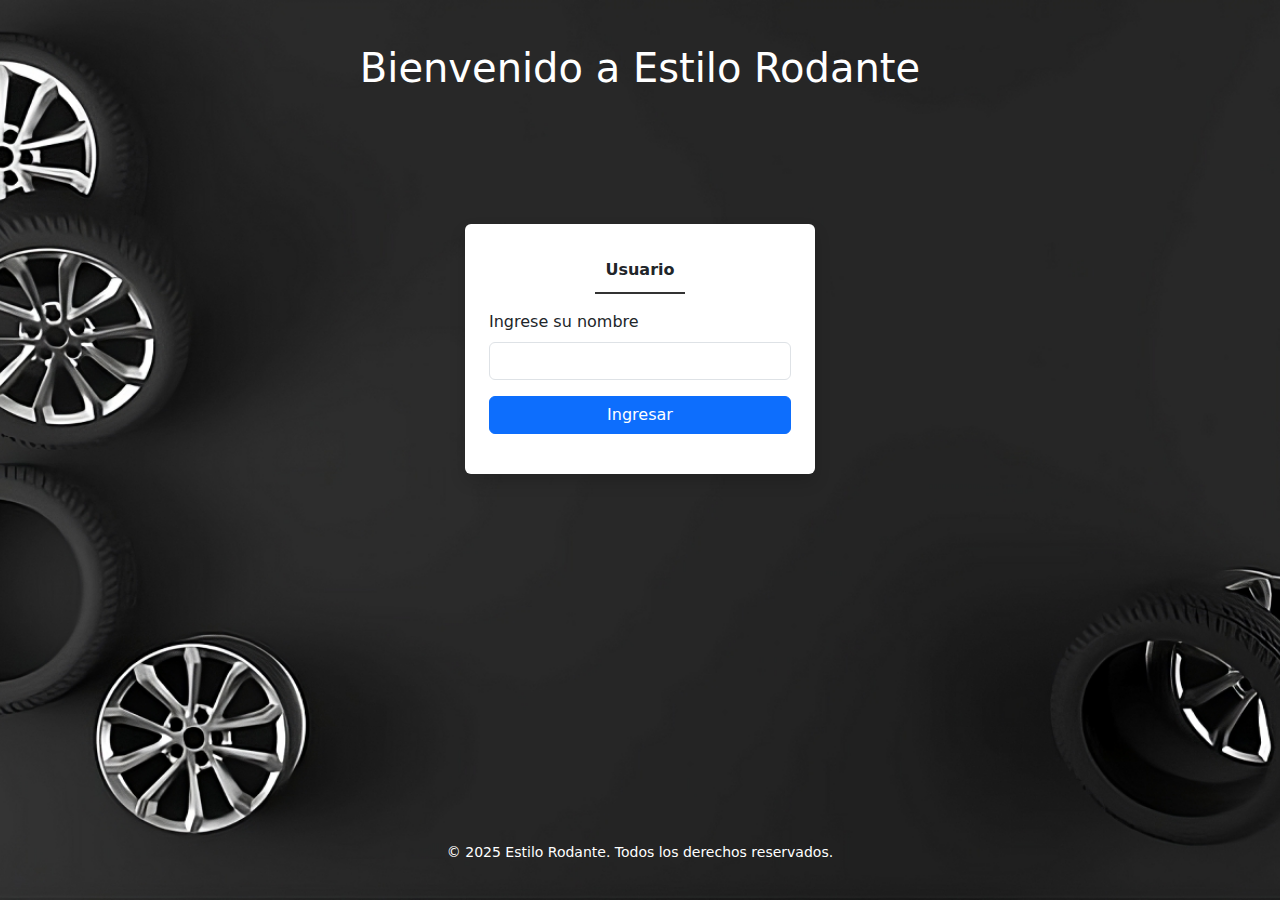
<file: index.html>
<!DOCTYPE html>
<html lang="es">
<head>
  <meta charset="UTF-8">
  <meta http-equiv="refresh" content="0; url=login.html">
  <title>Redirigiendo...</title>
</head>
<body>
  Si no fuiste redirigido, <a href="/Front//client/html/login.html">hacé click aquí</a>.
</body>
</html>
</file>
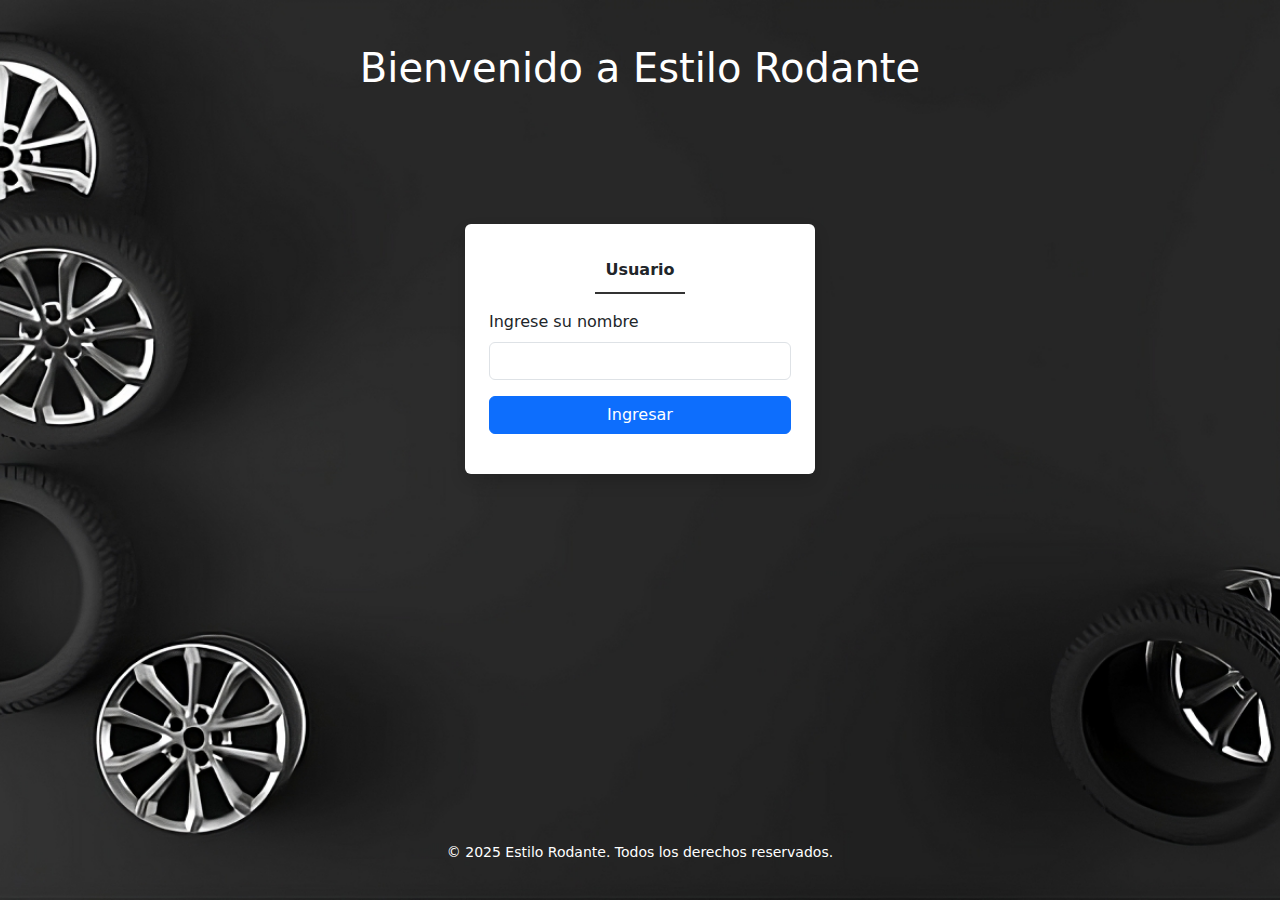
<file: Front/client/html/index.html>
<!DOCTYPE html>
<html lang="es">
<head>
  <meta charset="UTF-8" />
  <meta name="viewport" content="width=device-width, initial-scale=1.0" />
  <title>Estilo Rodante</title>
  <link rel="stylesheet" href="../css/loginStyle.css" />
  <link href="https://cdn.jsdelivr.net/npm/bootstrap@5.3.3/dist/css/bootstrap.min.css" rel="stylesheet" />
  <link rel="icon" href="/Front/images/assets/logoPage.png" type="image/png">
</head>
<body style="background-image: url('/Front/images/assets/login.jpeg'); background-size: cover; background-repeat: no-repeat; background-position: center; min-height: 100vh;" class="d-flex flex-column text-white">

  <!-- Header -->
  <header class="py-4 text-center">
    <h1 class="text-white text-shadow">Bienvenido a Estilo Rodante</h1>
  </header>

  <!-- Main Content -->
  <main class="flex-fill d-flex justify-content-center align-items-center">
    <div class="form-container bg-white text-dark p-4 rounded shadow" style="width: 100%; max-width: 350px;">
      <div class="tabs d-flex justify-content-around mb-3">
        <div class="tab active" onclick="showForm('user')">Usuario</div>
      </div>

        <!-- User Form -->
        <form class="form active" id="userForm">
          <div class="mb-3 text-start">
            <label for="nombre" class="form-label">Ingrese su nombre</label>
            <input type="text" id="nombre" name="nombre" class="form-control" required />
          </div>
          <button type="submit" class="btn btn-login btn-primary w-100">Ingresar</button>
          <div class="text-center mt-3">
        </form>
      </div>
    </main>
  <!-- Footer -->
  <footer class="text-center py-3 mt-auto">
    <small>&copy; 2025 Estilo Rodante. Todos los derechos reservados.</small>
  </footer>

  <script type="module" src="/Front/client/js/login.js"></script>
</body>
</html>
</file>
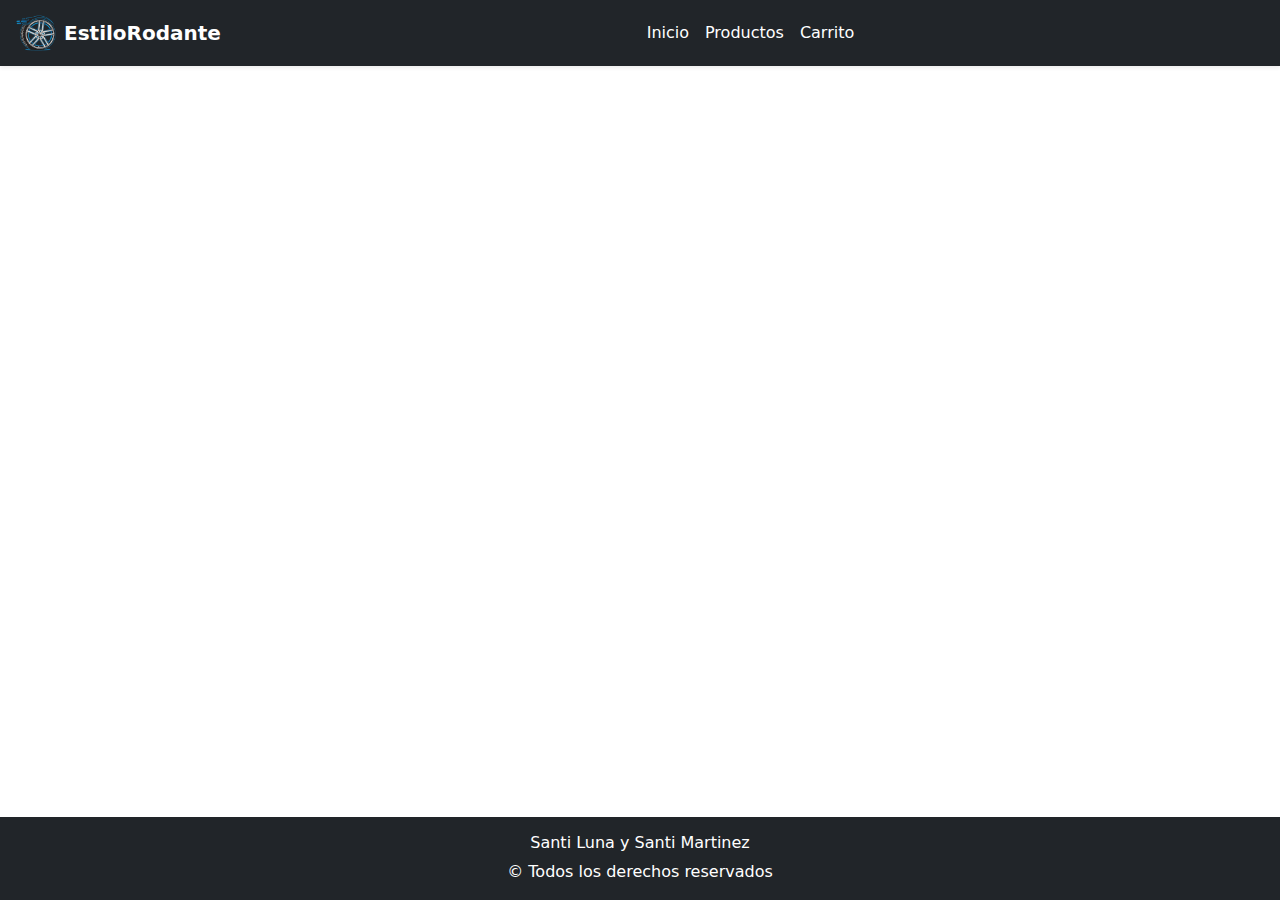
<file: cart.html>
<!DOCTYPE html>
<html lang="en">
<head>
  <meta charset="UTF-8" />
  <meta name="viewport" content="width=device-width, initial-scale=1.0"/>
  <title>EstiloRodante</title>

  <link rel="stylesheet" href="/css/styleCart.css">

  <link href="https://cdn.jsdelivr.net/npm/bootstrap@5.3.6/dist/css/bootstrap.min.css" rel="stylesheet"/>

  <link rel="stylesheet" href="https://fonts.googleapis.com/css2?family=Material+Symbols+Outlined" />
  <link rel="icon" href="/assets/logoPage.png" type="image/png">
</head>
<body class="d-flex flex-column min-vh-100">

  <!-- Header -->
<header class="bg-dark sticky-top shadow-sm">
  <nav class="navbar navbar-expand-md navbar-dark container-fluid px-3 py-2">
    
    <!-- Logo + título -->
    <a class="navbar-brand d-flex align-items-center gap-2" href="/home.html">
      <img src="/assets/logoPage.png" alt="LogoPagina" style="height: 40px;">
      <span class="fw-bold">EstiloRodante</span>
    </a>

    <!-- Botón hamburguesa -->
    <button class="navbar-toggler" type="button" data-bs-toggle="collapse" data-bs-target="#navbarContenido">
      <span class="navbar-toggler-icon"></span>
    </button>

    <!-- Contenido colapsable -->
    <div class="collapse navbar-collapse justify-content-between" id="navbarContenido">

      <!-- Enlaces de navegación -->
      <ul class="navbar-nav mx-auto mb-2 mb-md-0">
        <li class="nav-item">
          <a class="nav-link text-white" href="/home.html">Inicio</a>
        </li>
        <li class="nav-item">
          <a class="nav-link text-white" href="/products.html">Productos</a>
        </li>
        <li class="nav-item">
          <a class="nav-link text-white" href="/cart.html">Carrito</a>
        </li>
      </ul>

      <!-- Botón modo noche -->
    </div>
  </nav>
</header>


  <!-- Main -->
  <main class="container-fluid flex-grow-1 py-4">
        <div class="row g-4">

          <!-- Productos -->
          <section class="col-lg-8">
            <div class="box row row-cols-1 row-cols-md-2 g-4">
              
            </div>
          </section>

          <!-- Ticket -->
          <aside class="ticket col-lg-4">
            
          </aside>

        </div>
        <div id="modalConfirmacion" class="modal" style="display:none; position: fixed; inset:0; background: rgba(0,0,0,0.5); justify-content:center; align-items:center;">
      <div style="background:#fff; padding:20px; border-radius:8px; max-width:300px; text-align:center;">
        <p>¿Confirmás la compra?</p>
        <button id="btnConfirmarCompra" class="btn btn-success me-2">Sí</button>
        <button id="btnCancelarCompra" class="btn btn-danger">No</button>
      </div>
    </div>
  </main>

  <!-- Footer -->
  <footer class="bg-dark text-white text-center py-3">
    <h6>Santi Luna y Santi Martinez</h6>
    <p class="mb-0">© Todos los derechos reservados</p>
  </footer>

  <!-- Bootstrap JS -->
  <script src="https://cdn.jsdelivr.net/npm/bootstrap@5.3.6/dist/js/bootstrap.bundle.min.js"></script>
  <script type="module" src="/js/cart.js"></script>
</body>
</html>
</file>
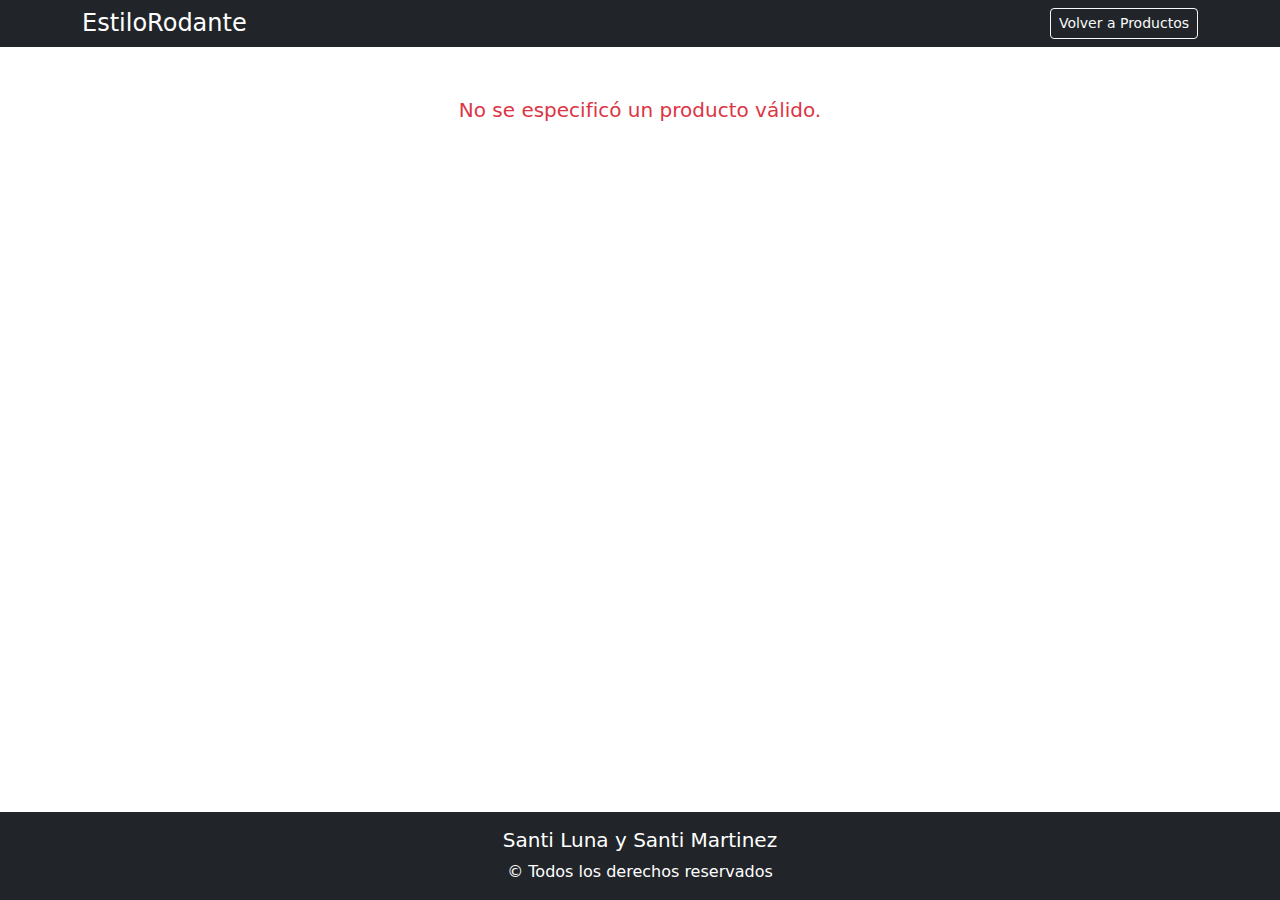
<file: detalleProducto.html>
<!DOCTYPE html>
<html lang="es">
<head>
  <meta charset="UTF-8" />
  <meta name="viewport" content="width=device-width, initial-scale=1.0"/>
  <title>Detalle de producto</title>
  <link href="https://cdn.jsdelivr.net/npm/bootstrap@5.3.6/dist/css/bootstrap.min.css" rel="stylesheet">
  <link rel="stylesheet" href="https://fonts.googleapis.com/css2?family=Material+Symbols+Outlined" />
  <link rel="icon" href="/assets/logoPage.png" type="image/png">
</head>
<body class="min-vh-100 d-flex flex-column justify-content-between">

<header class="bg-dark text-white py-2">
  <div class="container d-flex justify-content-between align-items-center">
    <h1 class="m-0 fs-4">EstiloRodante</h1>
    <a href="/products.html" class="btn btn-outline-light btn-sm">Volver a Productos</a>
  </div>
</header>

<main class="container my-5">
  <div id="detalle-container" class="row">
  </div>
</main>

<footer class="bg-dark text-white text-center p-3 mt-auto">
  <h5>Santi Luna y Santi Martinez</h5>
  <p class="mb-0">© Todos los derechos reservados</p>
</footer>

<div id="alerta-carrito" class="toast position-fixed bottom-0 end-0 m-3 bg-success text-white" style="z-index: 9999; display: none;">
        
<div class="toast-header bg-success text-white">
    <strong class="me-auto">Carrito</strong>
    <button type="button" class="btn-close btn-close-white"></button>
</div>
<div class="toast-body" id="alerta-contenido">
    Producto añadido al carrito.
</div>

<script type="module" src="/js/detalleProducto.js"></script>
</body>
</html>
</file>
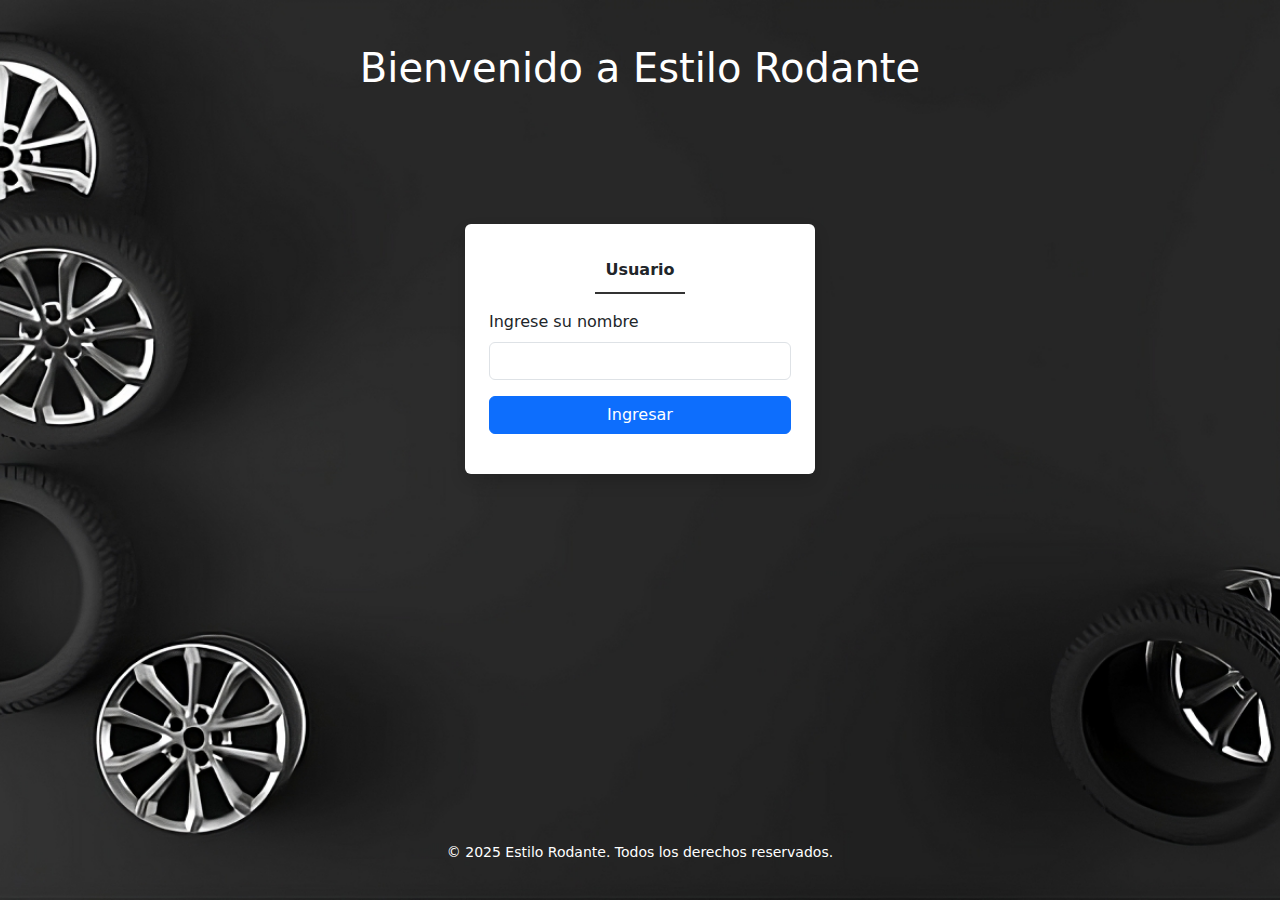
<file: home.html>
<!DOCTYPE html>
<html lang="es">
<head>
    <meta charset="UTF-8">
    <meta name="viewport" content="width=device-width, initial-scale=1">
    <title>EstiloRodante</title>
    <link href="https://cdn.jsdelivr.net/npm/bootstrap@5.3.0/dist/css/bootstrap.min.css" rel="stylesheet">
    <link rel="stylesheet" href="/css/styleHome.css">
    <link rel="icon" href="/assets/logoPage.png" type="image/png">
</head>
<body>

    <header class="bg-dark sticky-top shadow-sm">
    <nav class="navbar navbar-expand-md navbar-dark container-fluid px-3 py-2">
        
        <a class="navbar-brand d-flex align-items-center gap-2" href="/home.html">
        <img src="/assets/logoPage.png" alt="LogoPagina" style="height: 40px;">
        <span class="fw-bold">EstiloRodante</span>
        </a>

        <button class="navbar-toggler" type="button" data-bs-toggle="collapse" data-bs-target="#navbarContenido">
        <span class="navbar-toggler-icon"></span>
        </button>

        <div class="collapse navbar-collapse justify-content-between" id="navbarContenido">

        <ul class="navbar-nav mx-auto mb-2 mb-md-0">
            <li class="nav-item">
            <a class="nav-link text-white" href="/home.html">Inicio</a>
            </li>
            <li class="nav-item">
            <a class="nav-link text-white" href="/products.html">Productos</a>
            </li>
            <li class="nav-item">
            <a class="nav-link text-white" href="/cart.html">Carrito</a>
            </li>
        </ul>
        </div>
    </nav>
    </header>


    <main class="container text-center text-white mt-5">
        <div class="head-text">
            <div class="welcome"></div>
            <h3 class="lead">Explora lo mejor en estilo y ruedas.</h3>
        </div>

        <div class="d-flex justify-content-center gap-3 mt-4">

            <button class="btn btn-dark" id="btn1">
            <img src="https://png.pngtree.com/png-clipart/20250130/original/pngtree-car-wheel-rim-isolated-png-image_12999376.png" alt="LLantas" class="img-fluid" width="100">
            LLantas
            </button>

            <button class="btn btn-dark" id="btn2">
                <img src="https://static.vecteezy.com/system/resources/previews/042/822/472/non_2x/car-tire-tyre-or-wheel-png.png" alt="Neumaticos" class="img-fluid" width="100">
                Neumaticos
            </button>

        </div>
    </main>

    <footer class="bg-dark text-white text-center p-3 mt-auto">

        <h5>Santi Luna y Santi Martinez</h5>
        <p class="mb-0">© Todos los derechos reservados</p>

    </footer>

    <script src="https://cdn.jsdelivr.net/npm/bootstrap@5.3.0/dist/js/bootstrap.bundle.min.js"></script>
    <script type="module" src="/js/home.js"></script>

</body>
</html>
</file>
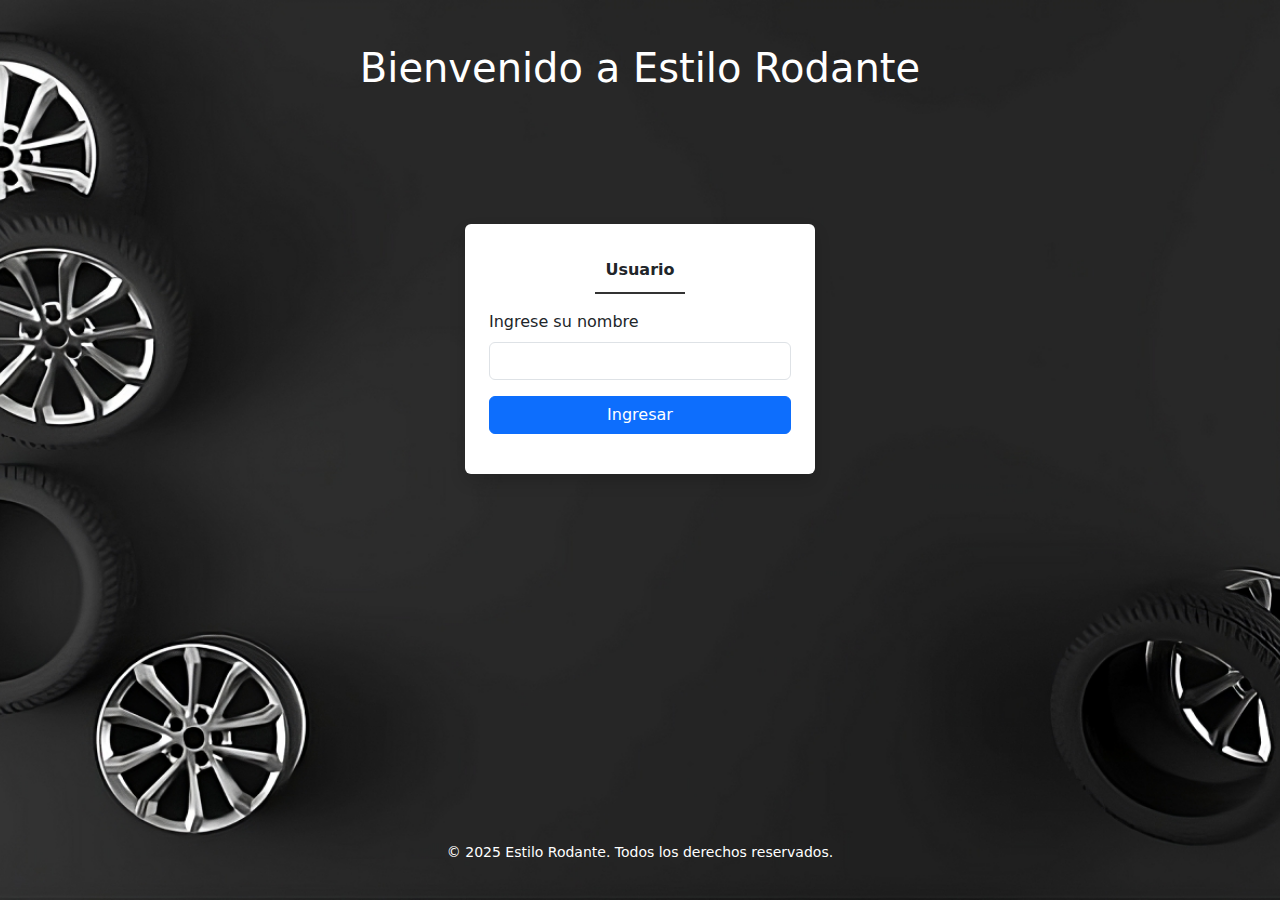
<file: login.html>
<!DOCTYPE html>
<html lang="es">
<head>
  <meta charset="UTF-8" />
  <meta name="viewport" content="width=device-width, initial-scale=1.0" />
  <title>Estilo Rodante</title>
  <link rel="stylesheet" href="/css/loginStyle.css" />
  <link href="https://cdn.jsdelivr.net/npm/bootstrap@5.3.3/dist/css/bootstrap.min.css" rel="stylesheet" />
  <link rel="icon" href="/assets/logoPage.png" type="image/png">
</head>
<body style="background-image: url('/assets/login.jpeg'); background-size: cover; background-repeat: no-repeat; background-position: center; min-height: 100vh;" class="d-flex flex-column text-white">

  <!-- Header -->
  <header class="py-4 text-center">
    <h1 class="text-white text-shadow">Bienvenido a Estilo Rodante</h1>
  </header>

  <!-- Main Content -->
  <main class="flex-fill d-flex justify-content-center align-items-center">
    <div class="form-container bg-white text-dark p-4 rounded shadow" style="width: 100%; max-width: 350px;">
      <div class="tabs d-flex justify-content-around mb-3">
        <div class="tab active" onclick="showForm('user')">Usuario</div>
      </div>

        <!-- User Form -->
        <form class="form active" id="userForm">
          <div class="mb-3 text-start">
            <label for="nombre" class="form-label">Ingrese su nombre</label>
            <input type="text" id="nombre" name="nombre" class="form-control" required />
          </div>
          <button type="submit" class="btn btn-login btn-primary w-100">Ingresar</button>
          <div class="text-center mt-3">
        </form>
      </div>
    </main>
  <!-- Footer -->
  <footer class="text-center py-3 mt-auto">
    <small>&copy; 2025 Estilo Rodante. Todos los derechos reservados.</small>
  </footer>

  <script type="module" src="/js/login.js"></script>
</body>
</html>
</file>
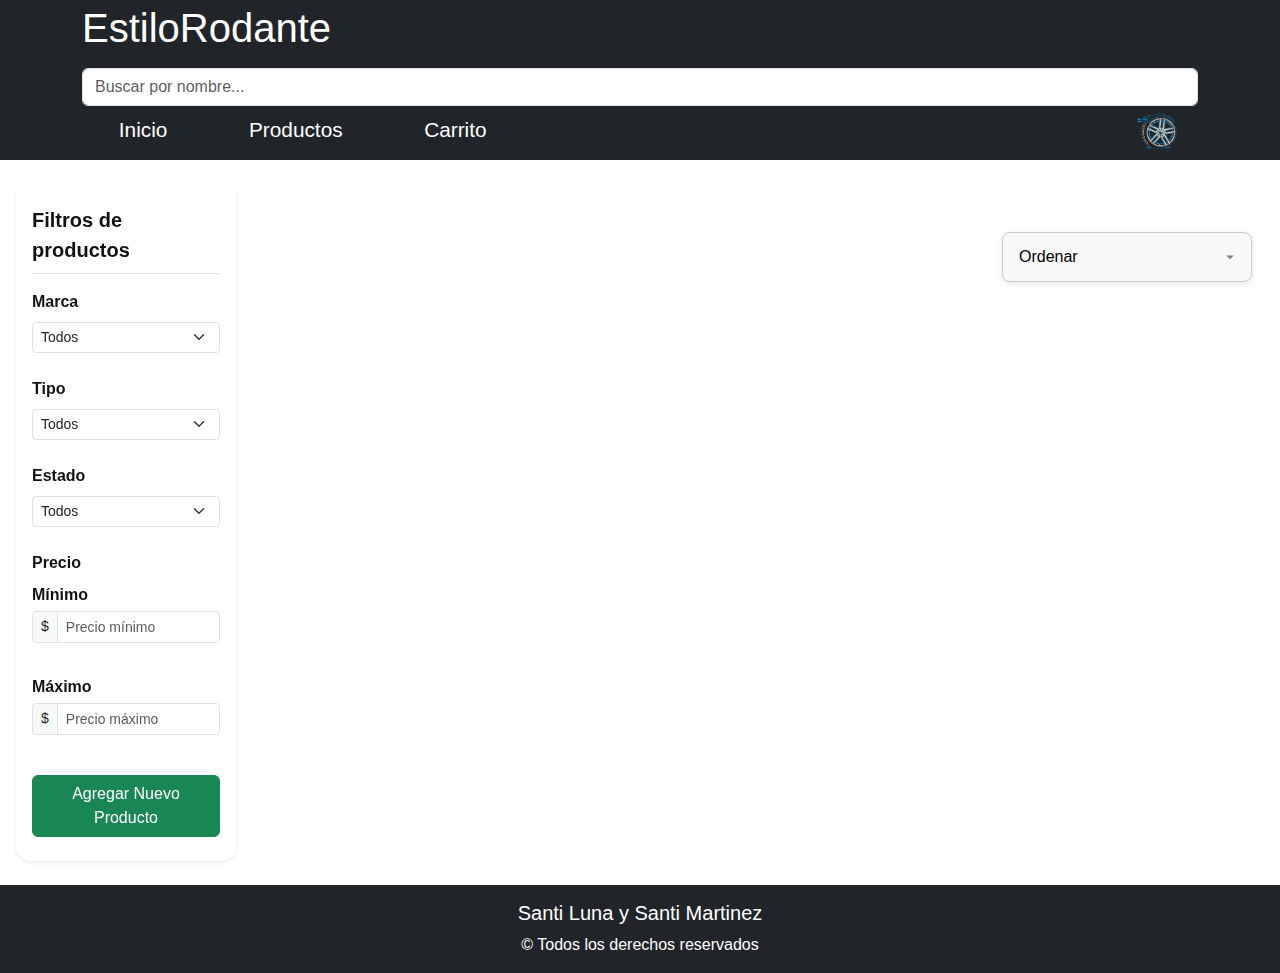
<file: products.html>
<!DOCTYPE html>
<html lang="en">
<head>
<meta charset="UTF-8">
<meta name="viewport" content="width=device-width, initial-scale=1.0">
<title>EstiloRodante</title>
<link href="https://cdn.jsdelivr.net/npm/bootstrap@5.3.6/dist/css/bootstrap.min.css" rel="stylesheet">
<link rel="stylesheet" href="https://fonts.googleapis.com/css2?family=Material+Symbols+Outlined" />
<link rel="stylesheet" href="css/styleProducts.css">
<link rel="icon" href="/assets/logoPage.png" type="image/png">
</head>

<body class="min-vh-100 d-flex flex-column justify-content-between">

<header class="bg-dark text-white py-1">
  <nav class="container d-flex flex-wrap justify-content-between align-items-center gap-3">
    <h1 class="text-white m-0 flex-grow-1">EstiloRodante</h1>

    <button class="btn btn-outline-light d-md-none w-100 mb-2" type="button" data-bs-toggle="collapse" data-bs-target="#mobileNav" aria-expanded="false" aria-controls="mobileNav">
      ☰ Menu / Buscar
    </button>

    <div class="collapse d-md-flex flex-wrap justify-content-between w-100 w-md-auto" id="mobileNav">
      <input type="text" class="form-control w-100 w-md-25 mb-2 mb-md-0" placeholder="Buscar por nombre..." />
      <div class="nav d-flex flex-wrap justify-content-center gap-2 mb-2 mb-md-0">
        <a class="nav-link text-white" href="/home.html">Inicio</a>
        <a class="nav-link text-white" href="/products.html">Productos</a>
        <a class="nav-link text-white" href="/cart.html">Carrito</a>
      </div>
      <div class="d-flex align-items-center gap-2">
        <img id="logoPage" src="/assets/logoPage.png" alt="LogoPagina" class="img-fluid" style="max-width: 50px; padding: 5px; border-radius: 30%;">
      </div>
    </div>
  </nav>
</header>

<div id="contenedor-principal" class="d-flex">
    <!-- ASIDE FIJO -->
    <aside class="aside-fixed bg-white shadow-sm d-md-block collapse" id="filterCubiertas">
        <div class="fs-5 fw-bold mb-3 border-bottom pb-2">Filtros de productos</div>
        <form class="filterForm d-flex flex-column gap-4">
            <div>
                <label class="form-label fw-semibold">Marca</label>
                <select class="form-select form-select-sm" id="brands">
                    <option value="Todos">Todos</option>
                    <option value="Pirelli">Pirelli</option>
                    <option value="Goodyear">Goodyear</option>
                    <option value="Bridgestone">Bridgestone</option>
                    <option value="Firestone">Firestone</option>
                    <option value="Michelin">Michelin</option>
                </select>
            </div>
            <div>
                <label class="form-label fw-semibold">Tipo</label>
                <select class="form-select form-select-sm" id="types">
                    <option value="Todos">Todos</option>
                    <option value="Llanta">Llanta</option>
                    <option value="Cubierta">Neumático</option>
                </select>
            </div>
            <div>
                <label class="form-label fw-semibold">Estado</label>
                <select class="form-select form-select-sm" id="estadoFiltro">
                    <option value="Todos">Todos</option>
                    <option value="Activo">Activos</option>
                    <option value="Desactivado">Desactivados</option>
                </select>
            </div>
            <div>
                <label class="form-label fw-semibold">Precio</label>
                <div class="d-flex flex-column gap-3">
                    <div class="mb-3">
                        <label class="form-label fw-semibold mb-1">Mínimo</label>
                        <div class="input-group input-group-sm">
                            <span class="input-group-text py-0 px-2 bg-light" style="height: 32px;">$</span>
                            <input type="number" class="form-control minPrice" placeholder="Precio mínimo" style="height: 32px;">
                        </div>
                    </div>
                    <div class="mb-3">
                        <label class="form-label fw-semibold mb-1">Máximo</label>
                        <div class="input-group input-group-sm">
                            <span class="input-group-text py-0 px-2 bg-light" style="height: 32px;">$</span>
                            <input type="number" class="form-control maxPrice" placeholder="Precio máximo" style="height: 32px;">
                        </div>
                    </div>
                </div>
            </div>
            <a class="btn btn-success" href="/agregar">Agregar Nuevo Producto</a>
        </form>
    </aside>

    <!-- CONTENIDO PRINCIPAL -->
    <main class="flex-grow-1">
        <section class="py-5 px-3 rounded-4 w-100">
            <div class="container">
                <div class="mb-4 text-end">
                    <select id="ordenar" class="custom-select">
                        <option value="">Ordenar</option>
                        <option value="precio-asc">Precio: menor a mayor</option>
                        <option value="precio-desc">Precio: mayor a menor</option>
                        <option value="nombre-asc">Nombre: A-Z</option>
                        <option value="nombre-desc">Nombre: Z-A</option>
                    </select>
                </div>

                <div class="box row row-cols-1 row-cols-md-2 g-4">
                    <!-- Acá van los productos -->
                </div>
                <div class="container my-4">
                    <div id="product-container" class="row row-cols-1 row-cols-md-3 g-4">
                        <!-- Aquí se insertan las cards -->
                    </div>

                    <nav class="mt-4 d-flex justify-content-center">
                        <ul class="pagination" id="pagination">
                            <!-- Botones de página -->
                        </ul>
                    </nav>
                </div>
            </div>
        </section>
    </main>
</div>

<footer class="bg-dark text-white text-center p-3 mt-4">
    <h5>Santi Luna y Santi Martinez</h5>
    <p class="mb-0">© Todos los derechos reservados</p>
</footer>

<div id="alerta-carrito" class="toast position-fixed bottom-0 end-0 m-3 bg-success text-white" style="z-index: 9999; display: none;">
    <div class="toast-header bg-success text-white">
        <strong class="me-auto">Carrito</strong>
        <button type="button" class="btn-close btn-close-white"></button>
    </div>
    <div class="toast-body" id="alerta-contenido">
        Producto añadido al carrito.
    </div>
</div>

<script src="https://cdn.jsdelivr.net/npm/bootstrap@5.3.6/dist/js/bootstrap.bundle.min.js"></script>
<script type="module" src="/js/products.js"></script>
</body>
</html>
</file>
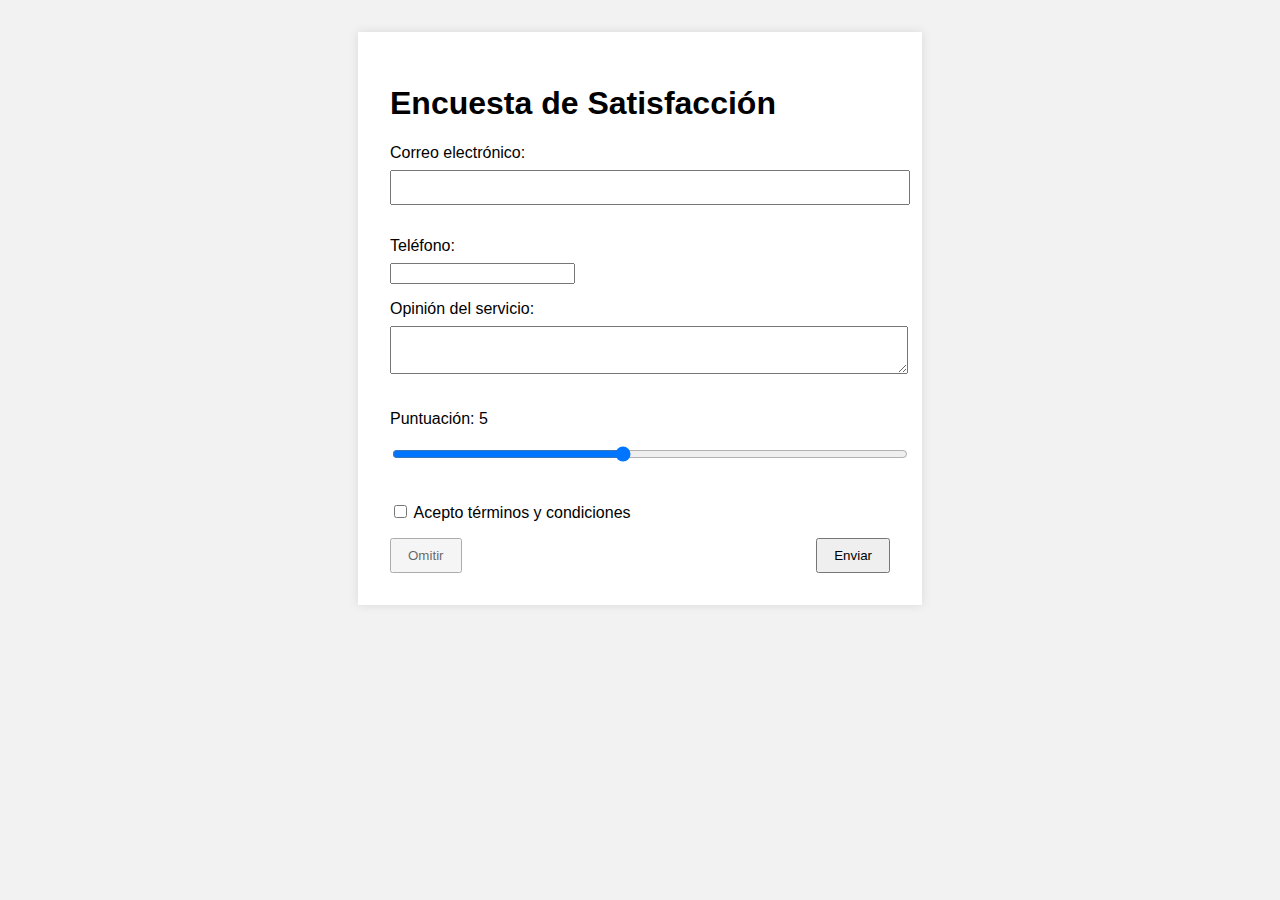
<file: survey.html>
<!DOCTYPE html>
<html lang="es">
<head>
  <meta charset="UTF-8">
  <meta name="viewport" content="width=device-width, initial-scale=1.0">
  <title>Encuesta</title>
  <link rel="stylesheet" href="/css/surveyStyle.css">
</head>
<body>
  <div class="container">
    <h1>Encuesta de Satisfacción</h1>
    <form id="encuesta-form">

      <label for="email">Correo electrónico:</label>
      <input type="email" id="email" name="email" required>

      <label for="telefono">Teléfono:</label>
      <input type="tel" id="telefono" name="telefono">

      <label for="opinion">Opinión del servicio:</label>
      <textarea id="opinion" name="opinion" required></textarea>

      <label for="slider">Puntuación: <span id="valor-slider">5</span></label>
      <input type="range" id="slider" name="puntuacion" min="1" max="10" value="5">

      <label><input type="checkbox" id="terminos" required> Acepto términos y condiciones</label>

      <div class="botones">
        <button type="button" id="omitir-btn">Omitir</button>
        <button type="submit">Enviar</button>
      </div>
    </form>

    <div id="modal" class="modal hidden">
      <p>¡Gracias por completar la encuesta!</p>
    </div>
  </div>
  <script type="module" src="/js/survey.js"></script>
</body>
</html>
</file>
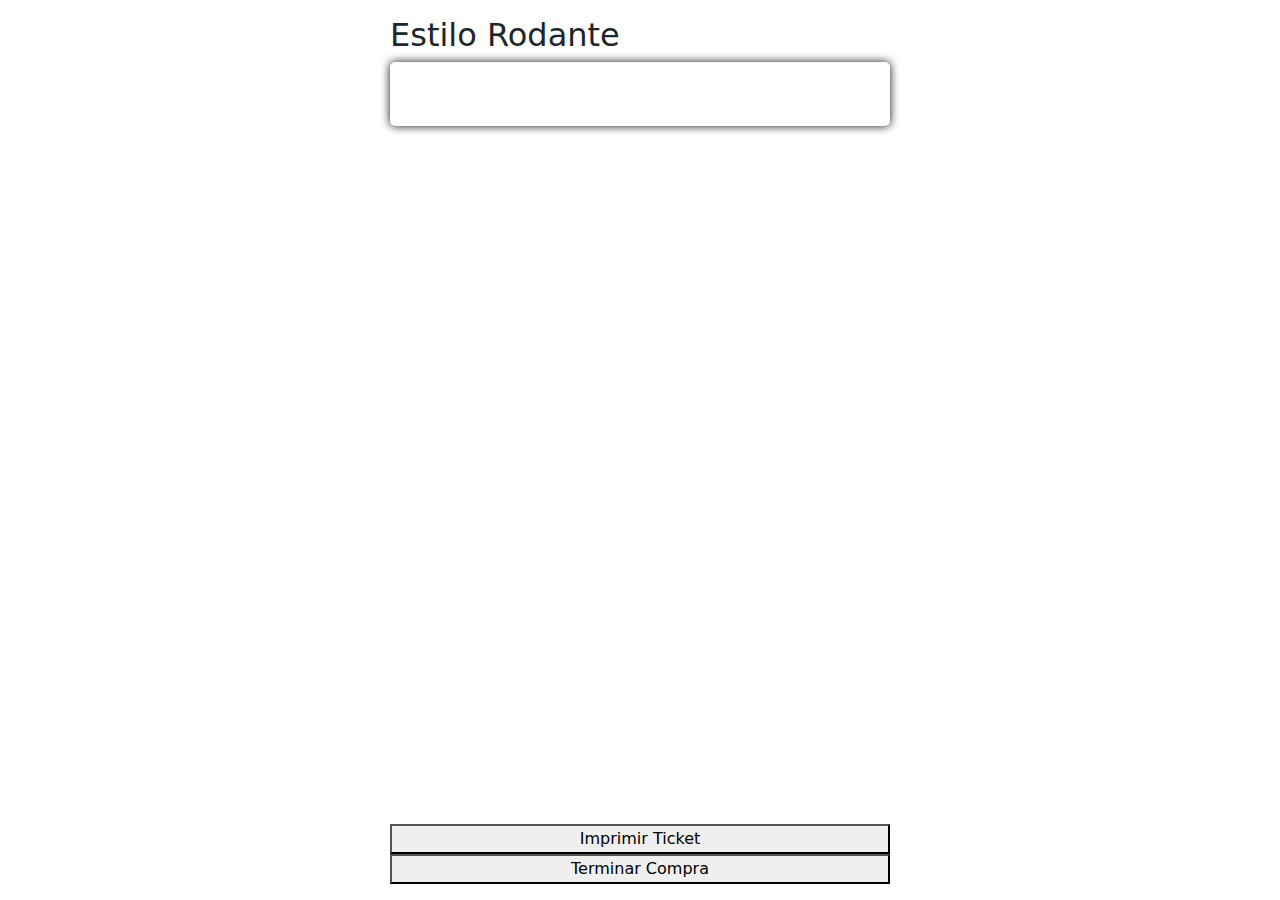
<file: ticket.html>
<!DOCTYPE html>
<html lang="en">
<head>
  <meta charset="UTF-8" />
  <meta name="viewport" content="width=device-width, initial-scale=1.0"/>
  <title>EstiloRodante</title>

  <link rel="stylesheet" href="/css/ticket.css">

  <link href="https://cdn.jsdelivr.net/npm/bootstrap@5.3.6/dist/css/bootstrap.min.css" rel="stylesheet"/>

  <link rel="stylesheet" href="https://fonts.googleapis.com/css2?family=Material+Symbols+Outlined" />
  
  <link rel="icon" href="/assets/logoPage.png" type="image/png">
</head>
<body class="d-flex flex-column min-vh-100">

  <!-- Main -->
  <main class="container-fluid flex-grow-1">
    <h2>Estilo Rodante</h2>
    <div class="ticket">

    </div>
    <button onclick="window.print()">Imprimir Ticket</button>
    <button class="terminarCompra">Terminar Compra</button>
  </main>

  <!-- Bootstrap JS -->
  <script src="https://cdn.jsdelivr.net/npm/bootstrap@5.3.6/dist/js/bootstrap.bundle.min.js"></script>
  <script type="module" src="/js/ticket.js"></script>
</body>
</html>
</file>
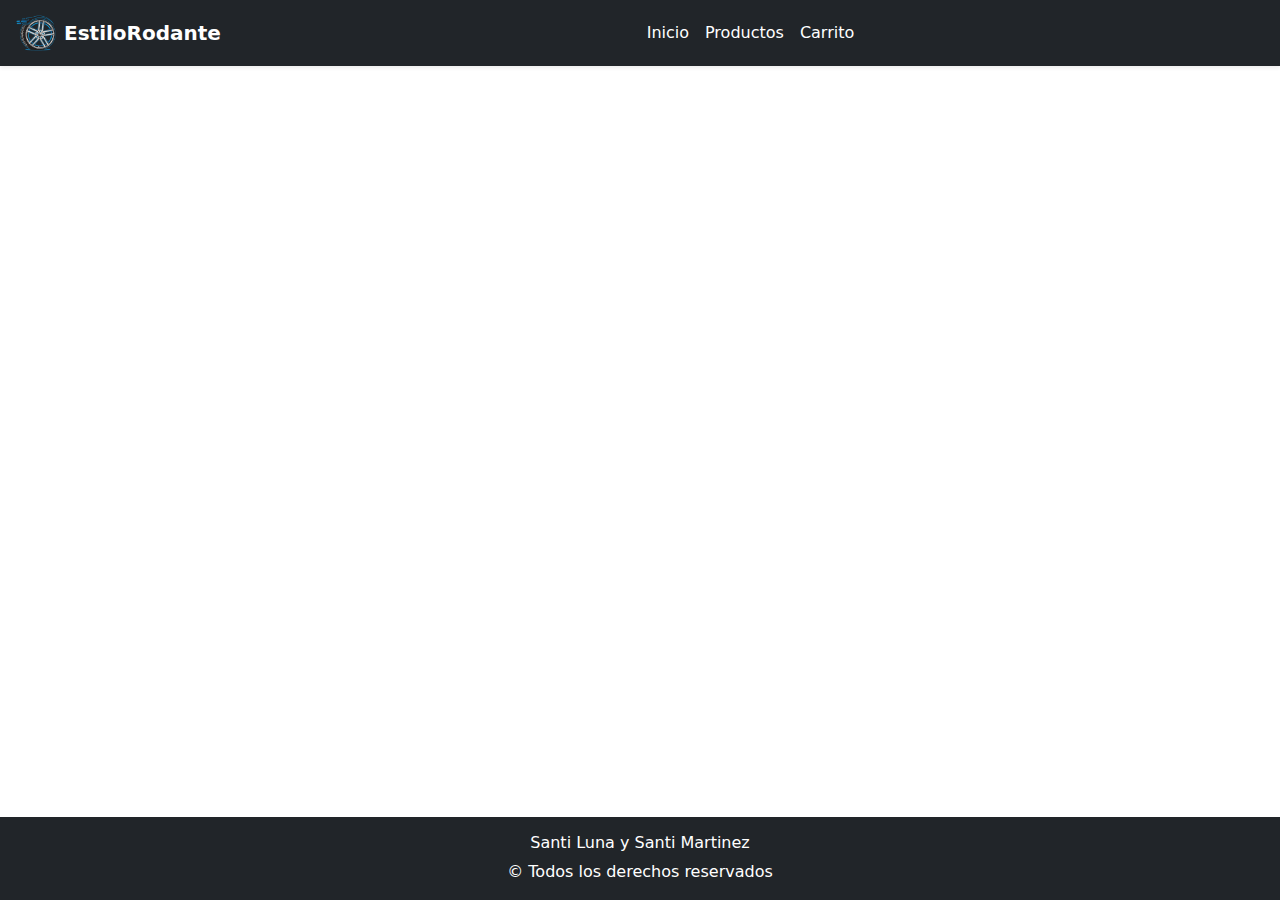
<file: Front/client/html/cart.html>
<!DOCTYPE html>
<html lang="en">
<head>
  <meta charset="UTF-8" />
  <meta name="viewport" content="width=device-width, initial-scale=1.0"/>
  <title>EstiloRodante</title>

  <link rel="stylesheet" href="../css/styleCart.css">

  <link href="https://cdn.jsdelivr.net/npm/bootstrap@5.3.6/dist/css/bootstrap.min.css" rel="stylesheet"/>

  <link rel="stylesheet" href="https://fonts.googleapis.com/css2?family=Material+Symbols+Outlined" />
  <link rel="icon" href="/Front/images/assets/logoPage.png" type="image/png">
</head>
<body class="d-flex flex-column min-vh-100">

  <!-- Header -->
<header class="bg-dark sticky-top shadow-sm">
  <nav class="navbar navbar-expand-md navbar-dark container-fluid px-3 py-2">
    
    <!-- Logo + título -->
    <a class="navbar-brand d-flex align-items-center gap-2" href="/Front/client/html/home.html">
      <img src="/Front/images/assets/logoPage.png" alt="LogoPagina" style="height: 40px;">
      <span class="fw-bold">EstiloRodante</span>
    </a>

    <!-- Botón hamburguesa -->
    <button class="navbar-toggler" type="button" data-bs-toggle="collapse" data-bs-target="#navbarContenido">
      <span class="navbar-toggler-icon"></span>
    </button>

    <!-- Contenido colapsable -->
    <div class="collapse navbar-collapse justify-content-between" id="navbarContenido">

      <!-- Enlaces de navegación -->
      <ul class="navbar-nav mx-auto mb-2 mb-md-0">
        <li class="nav-item">
          <a class="nav-link text-white" href="/Front/client/html/home.html">Inicio</a>
        </li>
        <li class="nav-item">
          <a class="nav-link text-white" href="/Front/client/html/products.html">Productos</a>
        </li>
        <li class="nav-item">
          <a class="nav-link text-white" href="/Front/client/html/cart.html">Carrito</a>
        </li>
      </ul>

      <!-- Botón modo noche -->
    </div>
  </nav>
</header>


  <!-- Main -->
  <main class="container-fluid flex-grow-1 py-4">
        <div class="row g-4">

          <!-- Productos -->
          <section class="col-lg-8">
            <div class="box row row-cols-1 row-cols-md-2 g-4">
              
            </div>
          </section>

          <!-- Ticket -->
          <aside class="ticket col-lg-4">
            
          </aside>

        </div>
        <div id="modalConfirmacion" class="modal" style="display:none; position: fixed; inset:0; background: rgba(0,0,0,0.5); justify-content:center; align-items:center;">
      <div style="background:#fff; padding:20px; border-radius:8px; max-width:300px; text-align:center;">
        <p>¿Confirmás la compra?</p>
        <button id="btnConfirmarCompra" class="btn btn-success me-2">Sí</button>
        <button id="btnCancelarCompra" class="btn btn-danger">No</button>
      </div>
    </div>
  </main>

  <!-- Footer -->
  <footer class="bg-dark text-white text-center py-3">
    <h6>Santi Luna y Santi Martinez</h6>
    <p class="mb-0">© Todos los derechos reservados</p>
  </footer>

  <!-- Bootstrap JS -->
  <script src="https://cdn.jsdelivr.net/npm/bootstrap@5.3.6/dist/js/bootstrap.bundle.min.js"></script>
  <script type="module" src="../js/cart.js"></script>
</body>
</html>
</file>
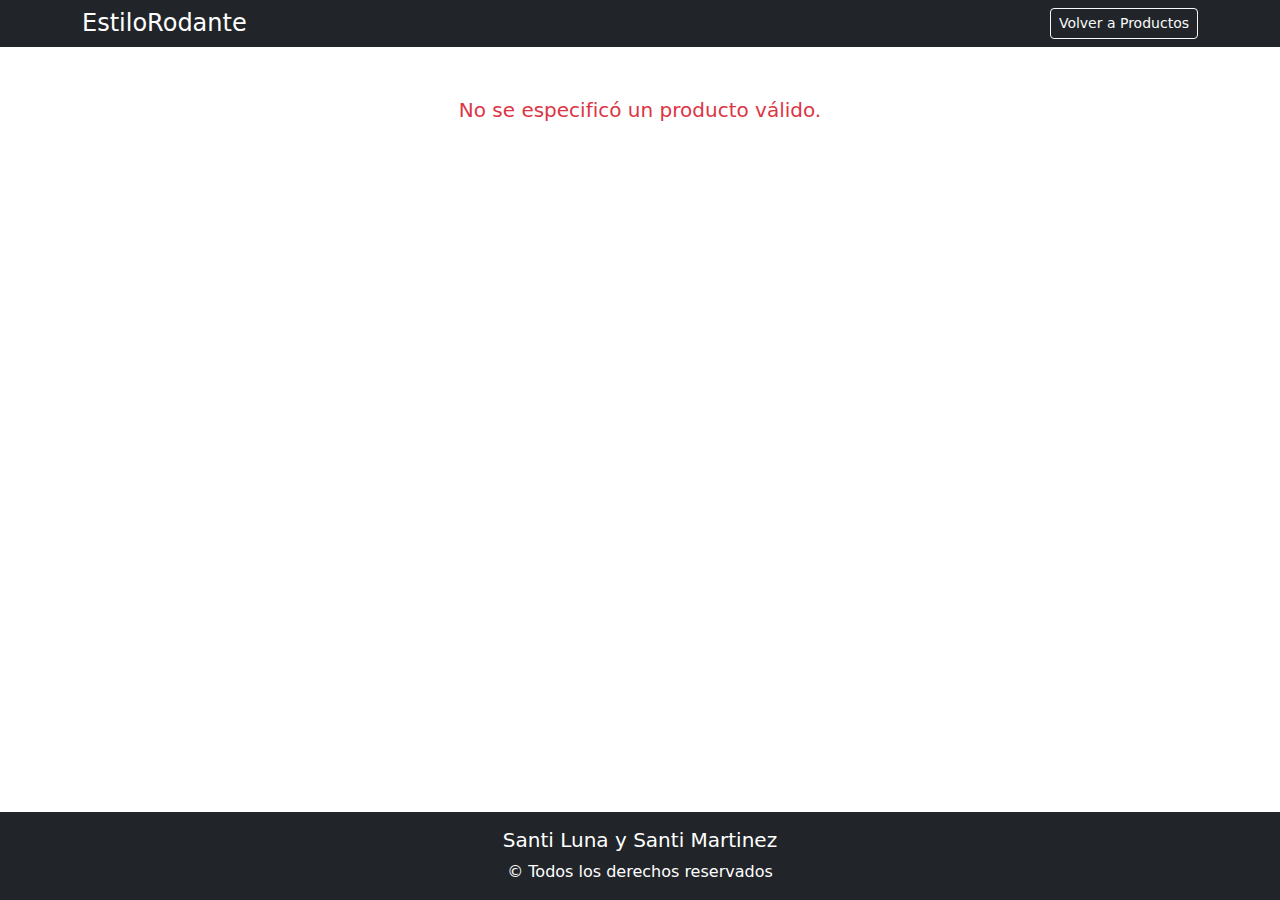
<file: Front/client/html/detalleProducto.html>
<!DOCTYPE html>
<html lang="es">
<head>
  <meta charset="UTF-8" />
  <meta name="viewport" content="width=device-width, initial-scale=1.0"/>
  <title>Detalle de producto</title>
  <link href="https://cdn.jsdelivr.net/npm/bootstrap@5.3.6/dist/css/bootstrap.min.css" rel="stylesheet">
  <link rel="stylesheet" href="https://fonts.googleapis.com/css2?family=Material+Symbols+Outlined" />
  <link rel="icon" href="/Front/images/assets/logoPage.png" type="image/png">
</head>
<body class="min-vh-100 d-flex flex-column justify-content-between">

<header class="bg-dark text-white py-2">
  <div class="container d-flex justify-content-between align-items-center">
    <h1 class="m-0 fs-4">EstiloRodante</h1>
    <a href="/Front/client/html/products.html" class="btn btn-outline-light btn-sm">Volver a Productos</a>
  </div>
</header>

<main class="container my-5">
  <div id="detalle-container" class="row">
  </div>
</main>

<footer class="bg-dark text-white text-center p-3 mt-auto">
  <h5>Santi Luna y Santi Martinez</h5>
  <p class="mb-0">© Todos los derechos reservados</p>
</footer>

<div id="alerta-carrito" class="toast position-fixed bottom-0 end-0 m-3 bg-success text-white" style="z-index: 9999; display: none;">
        
<div class="toast-header bg-success text-white">
    <strong class="me-auto">Carrito</strong>
    <button type="button" class="btn-close btn-close-white"></button>
</div>
<div class="toast-body" id="alerta-contenido">
    Producto añadido al carrito.
</div>

<script type="module" src="../js/detalleProducto.js"></script>
</body>
</html>
</file>
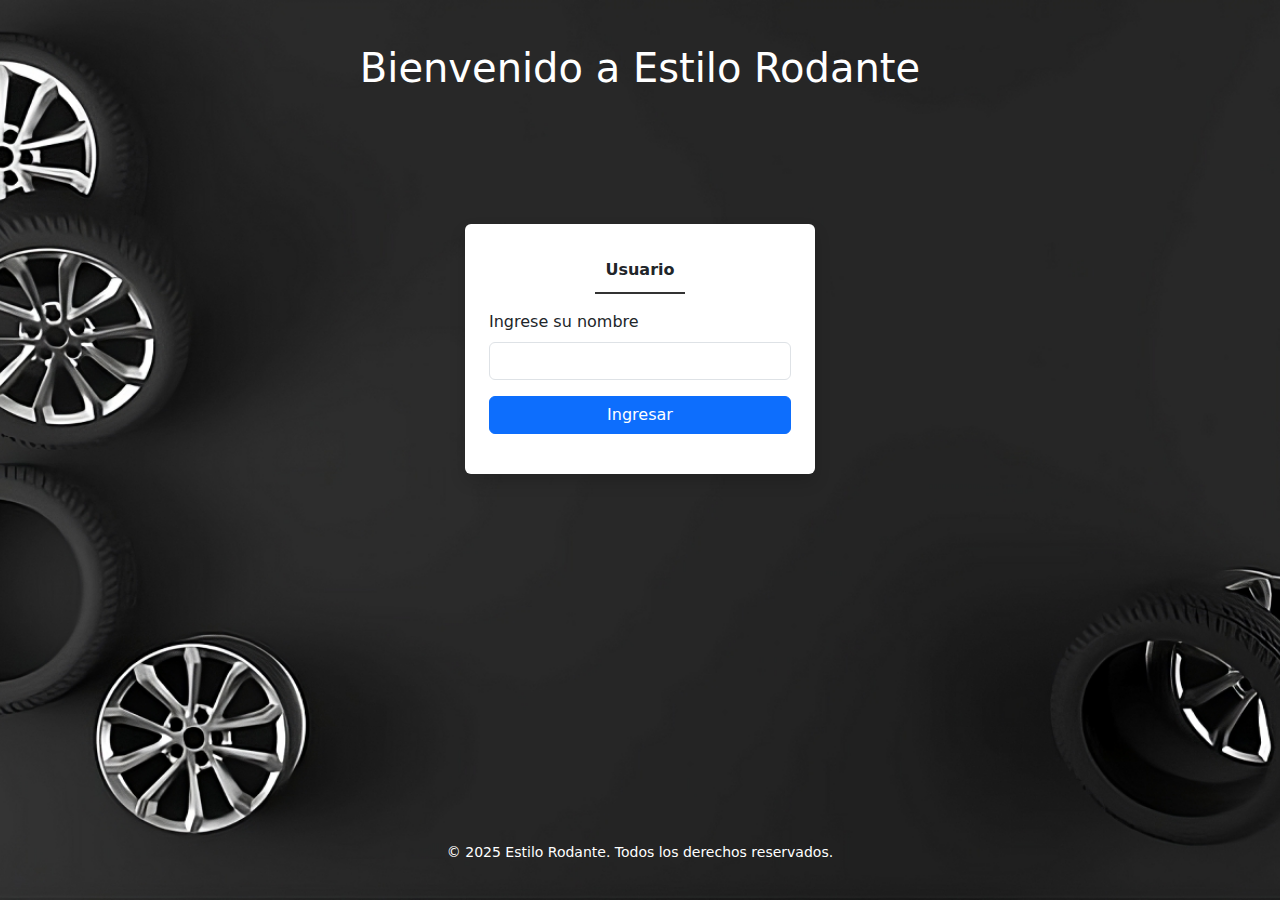
<file: Front/client/html/home.html>
<!DOCTYPE html>
<html lang="es">
<head>
    <meta charset="UTF-8">
    <meta name="viewport" content="width=device-width, initial-scale=1">
    <title>EstiloRodante</title>
    <link href="https://cdn.jsdelivr.net/npm/bootstrap@5.3.0/dist/css/bootstrap.min.css" rel="stylesheet">
    <link rel="stylesheet" href="../css/styleHome.css">
    <link rel="icon" href="/Front/images/assets/logoPage.png" type="image/png">
</head>
<body>

    <header class="bg-dark sticky-top shadow-sm">
    <nav class="navbar navbar-expand-md navbar-dark container-fluid px-3 py-2">
        
        <a class="navbar-brand d-flex align-items-center gap-2" href="/Front/client/html/home.html">
        <img src="/Front/images/assets/logoPage.png" alt="LogoPagina" style="height: 40px;">
        <span class="fw-bold">EstiloRodante</span>
        </a>

        <button class="navbar-toggler" type="button" data-bs-toggle="collapse" data-bs-target="#navbarContenido">
        <span class="navbar-toggler-icon"></span>
        </button>

        <div class="collapse navbar-collapse justify-content-between" id="navbarContenido">

        <ul class="navbar-nav mx-auto mb-2 mb-md-0">
            <li class="nav-item">
            <a class="nav-link text-white" href="/Front/client/html/home.html">Inicio</a>
            </li>
            <li class="nav-item">
            <a class="nav-link text-white" href="/Front/client/html/products.html">Productos</a>
            </li>
            <li class="nav-item">
            <a class="nav-link text-white" href="/Front/client/html/cart.html">Carrito</a>
            </li>
        </ul>
        </div>
    </nav>
    </header>


    <main class="container text-center text-white mt-5">
        <div class="head-text">
            <div class="welcome"></div>
            <h3 class="lead">Explora lo mejor en estilo y ruedas.</h3>
        </div>

        <div class="d-flex justify-content-center gap-3 mt-4">

            <button class="btn btn-dark" id="btn1">
            <img src="https://png.pngtree.com/png-clipart/20250130/original/pngtree-car-wheel-rim-isolated-png-image_12999376.png" alt="LLantas" class="img-fluid" width="100">
            LLantas
            </button>

            <button class="btn btn-dark" id="btn2">
                <img src="https://static.vecteezy.com/system/resources/previews/042/822/472/non_2x/car-tire-tyre-or-wheel-png.png" alt="Neumaticos" class="img-fluid" width="100">
                Neumaticos
            </button>

        </div>
    </main>

    <footer class="bg-dark text-white text-center p-3 mt-auto">

        <h5>Santi Luna y Santi Martinez</h5>
        <p class="mb-0">© Todos los derechos reservados</p>

    </footer>

    <script src="https://cdn.jsdelivr.net/npm/bootstrap@5.3.0/dist/js/bootstrap.bundle.min.js"></script>
    <script type="module" src="../js/home.js"></script>

</body>
</html>
</file>
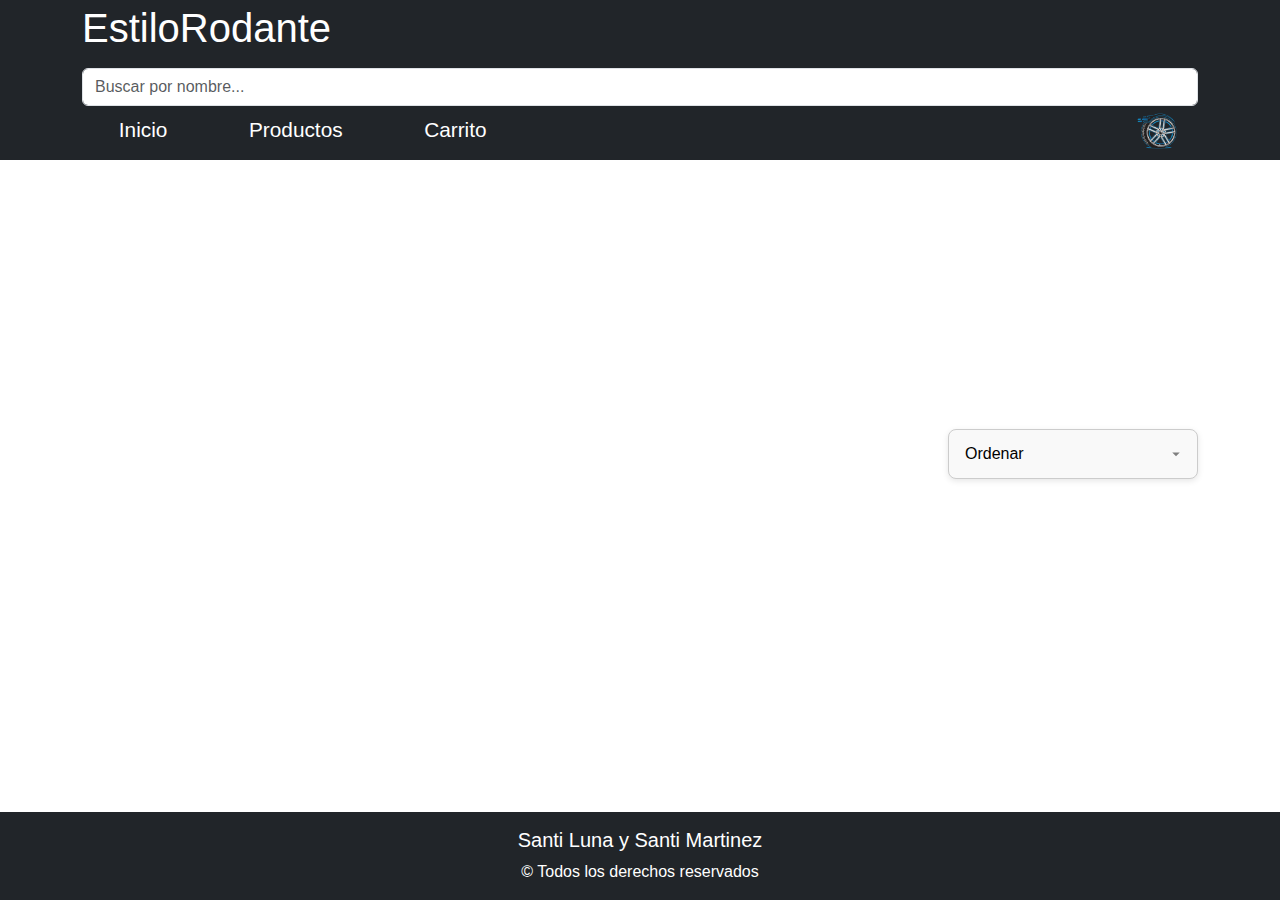
<file: Front/client/html/products.html>
<!DOCTYPE html>
<html lang="en">
<head>
    <meta charset="UTF-8">
    <meta name="viewport" content="width=device-width, initial-scale=1.0">
    <title>EstiloRodante</title>
    <link href="https://cdn.jsdelivr.net/npm/bootstrap@5.3.6/dist/css/bootstrap.min.css" rel="stylesheet">
    <link rel="stylesheet" href="https://fonts.googleapis.com/css2?family=Material+Symbols+Outlined" />
    <link rel="stylesheet" href="../css/styleProducts.css">
    <link rel="icon" href="/Front/images/assets/logoPage.png" type="image/png">
</head>




<body class="min-vh-100 d-flex flex-column justify-content-between">

<header class="bg-dark text-white py-1">
  <nav class="container d-flex flex-wrap justify-content-between align-items-center gap-3">
    <h1 class="text-white m-0 flex-grow-1">EstiloRodante</h1>

    <button class="btn btn-outline-light d-md-none w-100 mb-2" type="button" data-bs-toggle="collapse" data-bs-target="#mobileNav" aria-expanded="false" aria-controls="mobileNav">
      ☰ Menu / Buscar
    </button>

    <div class="collapse d-md-flex flex-wrap justify-content-between w-100 w-md-auto" id="mobileNav">
      <input type="text" class="form-control w-100 w-md-25 mb-2 mb-md-0" placeholder="Buscar por nombre..." />

      <div class="nav d-flex flex-wrap justify-content-center gap-2 mb-2 mb-md-0">
        <a class="nav-link text-white" href="/Front/client/html/home.html">Inicio</a>
        <a class="nav-link text-white" href="/Front/client/html/products.html">Productos</a>
        <a class="nav-link text-white" href="/Front/client/html/cart.html">Carrito</a>
      </div>

      <div class="d-flex align-items-center gap-2">
        <img id="logoPage" src="/Front/images/assets/logoPage.png" alt="LogoPagina" class="img-fluid" style="max-width: 50px; padding: 5px; border-radius: 30%;">
      </div>
    </div>
  </nav>
</header>

<button class="btn btn-outline-dark d-md-none w-100 mb-2 mt-1" type="button" data-bs-toggle="collapse" data-bs-target="#filterPanel" aria-expanded="false" aria-controls="filterPanel">
    🔍 Filtros
</button>

    <div>
        <aside class="filter-panel-mobile collapse d-md-none" id="filterPanel">
            <div class="fs-5 fw-bold mb-3 border-bottom pb-2">
                Resultados de llantas
            </div>
            <form class="filterForm d-flex flex-column gap-4">

        <div>
            <label for="types" class="form-label fw-semibold">Tipos</label>
            <select class="option form-select form-select-sm" name="type" id="types">
                <option value="Todos">Todos</option>
                <option value="Llanta">LLanta</option>
                <option value="Cubierta">Neumatico</option>
            </select>
        </div>

        <div>
            <label for="brands" class="form-label fw-semibold">Marcas</label>
            <select class="option form-select form-select-sm" name="brands" id="types"></select>
        </div>

        <div>
            <label for="models" class="form-label">Modelos</label>
            <select class="option form-select form-select-sm" name="models" id="models">
                <option value="Todos">Todos</option>
                <option value="Trail Terrain T/A">Trail Terrain T/A</option>
                <option value="Mud Terrain KM3">Mud Terrain KM3</option>
                <option value="Primacy 4">Primacy 4</option>
                <option value="X-Ice Snow">X-Ice Snow</option>
            </select>
        </div>

        <div>
            <label class="form-label fw-semibold">Precio</label>
            <div class="d-flex flex-column gap-3">
                <div class="mb-3">
                    <label class="form-label fw-semibold mb-1">Precio mínimo</label>
                    <div class="input-group input-group-sm">
                        <span class="input-group-text align-items-center py-0 px-2 bg-light" style="height: 32px;">$</span>
                        <input type="number" class="form-control minPrice" placeholder="Precio mínimo" style="height: 32px;">
                    </div>
                </div>

                <div class="mb-3">
                    <label class="form-label fw-semibold mb-1">Precio máximo</label>
                    <div class="input-group input-group-sm">
                        <span class="input-group-text align-items-center py-0 px-2 bg-light" style="height: 32px;">$</span>
                        <input type="number" class="form-control maxPrice" placeholder="Precio máximo" style="height: 32px;">
                    </div>
                </div>
            </div>
        </div>

    </form>

    <div class="d-flex justify-content-center mt-4" id="countItems">
        <span>items en carrito <span id="cart-count">0</span> </span>
    </div>
</aside>

    <!-- Contenido principal -->
    <main class="d-flex">
        <section class="py-5 px-3 rounded-4 w-100">
            <div class="container">
                <div class="mb-4 text-end">
                    <select id="ordenar" class="custom-select">
                        <option value="">Ordenar</option>
                        <option value="precio-asc">Precio: menor a mayor</option>
                        <option value="precio-desc">Precio: mayor a menor</option>
                        <option value="nombre-asc">Nombre: A-Z</option>
                        <option value="nombre-desc">Nombre: Z-A</option>
                    </select>
                </div>

                <div class="box row row-cols-1 row-cols-md-2 g-4">
                    <!-- Acá van los productos  -->
                </div>
                <div class="container my-4">
                    <div id="product-container" class="row row-cols-1 row-cols-md-3 g-4">
                        <!-- Aquí se insertan las cards -->
                        </div>

                    <nav class="mt-4 d-flex justify-content-center">
                        <ul class="pagination" id="pagination">
                        <!-- Aquí se insertan los botones de página -->
                        </ul>
                    </nav>
                </div>
            </div>
        </section>
    </main>

    </div>


    <!-- Footer -->
    <footer class="bg-dark text-white text-center p-3 mt-4">
        <h5>Santi Luna y Santi Martinez</h5>
        <p class="mb-0">© Todos los derechos reservados</p>
    </footer>

    <div id="alerta-carrito" class="toast position-fixed bottom-0 end-0 m-3 bg-success text-white" style="z-index: 9999; display: none;">
        
    <div class="toast-header bg-success text-white">
        <strong class="me-auto">Carrito</strong>
        <button type="button" class="btn-close btn-close-white"></button>
    </div>
    <div class="toast-body" id="alerta-contenido">
        Producto añadido al carrito.
    </div>
    </div>

    <script src="https://cdn.jsdelivr.net/npm/bootstrap@5.3.6/dist/js/bootstrap.bundle.min.js"></script>
    <script type="module" src="../js/products.js"></script>
</body>
</html>
</file>
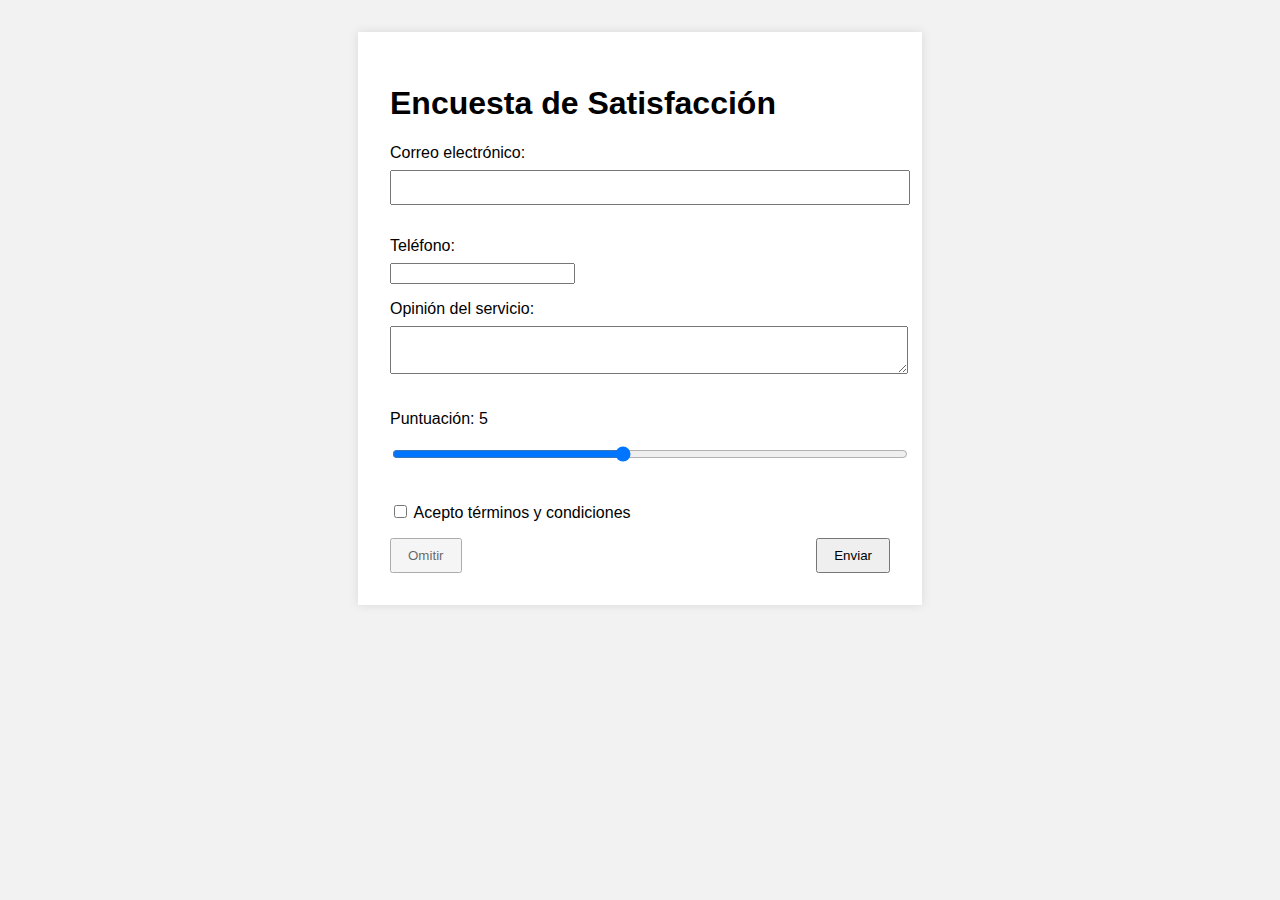
<file: Front/client/html/survey.html>
<!DOCTYPE html>
<html lang="es">
<head>
  <meta charset="UTF-8">
  <meta name="viewport" content="width=device-width, initial-scale=1.0">
  <title>Encuesta</title>
  <link rel="stylesheet" href="../css/surveyStyle.css">
</head>
<body>
  <div class="container">
    <h1>Encuesta de Satisfacción</h1>
    <form id="encuesta-form">

      <label for="email">Correo electrónico:</label>
      <input type="email" id="email" name="email" required>

      <label for="telefono">Teléfono:</label>
      <input type="tel" id="telefono" name="telefono">

      <label for="opinion">Opinión del servicio:</label>
      <textarea id="opinion" name="opinion" required></textarea>

      <label for="slider">Puntuación: <span id="valor-slider">5</span></label>
      <input type="range" id="slider" name="puntuacion" min="1" max="10" value="5">

      <label><input type="checkbox" id="terminos" required> Acepto términos y condiciones</label>

      <div class="botones">
        <button type="button" id="omitir-btn">Omitir</button>
        <button type="submit">Enviar</button>
      </div>
    </form>

    <div id="modal" class="modal hidden">
      <p>¡Gracias por completar la encuesta!</p>
    </div>
  </div>
  <script type="module" src="../js/survey.js"></script>
</body>
</html>
</file>
<file: Front/client/css/loginStyle.css>
h1{
    font-size: 24px;
    color: #fffbfb;
    margin-bottom: 20px;
}
body {
    overflow: hidden;  
    min-height: 100dvh;
    font-family:Verdana, Geneva, Tahoma, sans-serif;
    text-align: center;
    background-color: #f4f4f4;
    margin: 0;
    padding: 20px;
    background-image: seurl('https://example.com/background.jpg');
}
.form-container {
    background-color: white;
    padding: 20px;
    margin: auto;
    margin-top: 100px;
    width: 300px;
    border-radius: 8px;
    box-shadow: 0 0 10px rgba(0,0,0,0.1);
}
.tabs {
    display: flex;
    justify-content: space-around;
    margin-bottom: 20px;
}
.tab {
    padding: 10px;
    cursor: pointer;
    border-bottom: 2px solid transparent;
}
.tab.active {
    border-bottom: 2px solid #333;
    font-weight: bold;
}
.form {
    display: none;
}
.form.active {
    display: block;
}
input {
    width: 90%;
    padding: 8px;
    margin: 8px 0;
    border: 1px solid #ccc;
    border-radius: 4px;
}
button {
    padding: 10px 20px;
    border: none;
    background-color: #333;
    color: white;
    border-radius: 4px;
    cursor: pointer;
}
button:hover {
    background-color: #555;
}
</file>
<file: css/styleCart.css>
:root {
    --main-color: #021526;
    --second-color: #bfbfbf;
    --back-color: #5354cE;
    --text-color: #eee;
}

html, body {
    margin: 0;
    padding: 0;
    background-color: var(--main-color);
    color: var(--text-color);
    font-family: Verdana, Geneva, Tahoma, sans-serif;
    font-weight: 100;
    min-width: 100dvw;
}

.nav a{
  font-size: 1.3em;
  margin: 0 1em;
  border-radius: 20px;
  color: var(--text-color);
}

.nav a:hover{
  background-color: var(--text-color);
  color: var(--main-color);
}

#logoPage {
    width: 50px;
    height: 50px;
    object-fit: contain;
    border-radius: 30%;
}

.btn-control {
    width: 35px;
    height: 35px;
    font-size: 1.2rem;
}

.aside-ticket {
    background-color: var(--back-color);
    color: var(--text-color);
    border-radius: 15px;
    padding: 1rem;
}

.productsBox{
    padding: 1em .2em;
}

.product{
    display: flex;
    justify-content: space-between;
    padding: 1em;
    margin: .5em;
    border: 1px solid black;
    background-color: var(--second-color);
    color: var(--main-color);
}

.productImage img{
    width: 50%;
}

.productDesc{
    width: 100%;
}

.productButtons{
    width: 50%;
    align-self: end;
    display: flex;
}


.order{
    background-color: var(--second-color);
    justify-self: end;
}

.aside-fixed {
    position: fixed;
    left: 0;
    top: 100px;
    right: 30px;
    width: 200px;
    height: 40em;
    z-index: 1000;
    padding: 10px;
    margin-left: 5em;
}

.product-box {
    min-height: 320px;
    background: linear-gradient(to bottom right, #fdfdfd, #f0f8ff);
    display: flex;
    flex-direction: column;
    justify-content: start;
    align-items: center;
    transition: transform 0.2s ease-in-out;
}

.product-box:hover {
    transform: scale(1.02);
}

.product-image-wrapper {
    width: 100%;
    max-width: 220px;    
    height: 200px;         
    margin: 0 auto;        
    border-radius: 12px;    
    overflow: hidden;
    background: #fff;      
    box-shadow: 0 2px 6px rgba(0,0,0,0.15);
}

.product-image {
    width: 100%;
    height: 100%;
    object-fit: contain;  
}

.custom-select {
    appearance: none;
    background-color: #fff;
    border: 1px solid #ccc;
    padding: 10px 40px 10px 15px;
    font-size: 16px;
    border-radius: 8px;
    box-shadow: 0 2px 5px rgba(0,0,0,0.1);
    background-image: url('data:image/svg+xml;utf8,<svg fill="gray" height="24" viewBox="0 0 24 24" width="24" xmlns="http://www.w3.org/2000/svg"><path d="M7 10l5 5 5-5z"/></svg>');
    background-repeat: no-repeat;
    background-position: right 10px center;
    background-size: 16px;
    transition: border-color 0.3s ease, box-shadow 0.3s ease;
    cursor: pointer;
}

.custom-select:focus {
    outline: none;
    border-color: #4f46e5;
    box-shadow: 0 0 0 3px rgba(79, 70, 229, 0.3);
}
.custom-select {
    appearance: none;
    -webkit-appearance: none;
    -moz-appearance: none;
    background-color: #f9f9f9;
    border: 1px solid #ccc;
    padding: 12px 40px 12px 16px;
    font-size: 16px;
    font-family: 'Segoe UI', sans-serif;
    border-radius: 8px;
    box-shadow: 0 2px 6px rgba(0, 0, 0, 0.1);
    background-image: url("data:image/svg+xml;utf8,<svg fill='gray' height='20' viewBox='0 0 24 24' width='20' xmlns='http://www.w3.org/2000/svg'><path d='M7 10l5 5 5-5z'/></svg>");
    background-repeat: no-repeat;
    background-position: right 12px center;
    background-size: 18px;
    transition: 0.3s;
    cursor: pointer;
    width: 250px;
}

.custom-select:focus {
    border-color: #4f46e5;
    box-shadow: 0 0 0 3px rgba(79, 70, 229, 0.2);
    outline: none;
}

.custom-select option {
    padding: 10px;
    color: #333;
}


/* MODO NOCHE */
.dark-mode {
    --main-color: #121212;
    --second-color: #333333;
    --back-color: #1f1f1f;
    --text-color: #f9f9f9;
}

.dark-mode html, .dark-mode body {
    background-color: var(--main-color);
    color: var(--text-color);
}

.dark-mode .nav a {
    color: var(--text-color);
}

.dark-mode .nav a:hover {
    background-color: var(--text-color);
    color: var(--main-color);
}

.dark-mode .aside-ticket,
.dark-mode .order,
.dark-mode .product {
    background-color: var(--second-color);
    color: var(--text-color);
}

.dark-mode .product-box {
    background: linear-gradient(to bottom right, #2a2a2a, #1e1e1e);
    color: var(--text-color);
}

.dark-mode .product-image-wrapper {
    border-color: #aaa;
}

.dark-mode .btn {
    color: #fff;
}

.dark-mode .btn-outline-success,
.dark-mode .btn-outline-danger {
    border-color: #ccc;
}

.dark-mode .btn-outline-success:hover,
.dark-mode .btn-outline-danger:hover {
    background-color: #ccc;
    color: #000;
}

.dark-mode .custom-select {
    background-color: #222;
    color: #f5f5f5;
    border: 1px solid #555;
}

.dark-mode .custom-select option {
    background-color: #222;
    color: #f5f5f5;
}


.dark-mode body {
    background-color: #121212 !important;
    background-image: none !important;
}

.dark-mode main,
.dark-mode header,
.dark-mode footer {
    background-color: #1a1a1a !important;
}
</file>
<file: css/styleHome.css>
body {
            background-image: url('/assets/bg1.jpg');
            background-size: cover;
            background-position: center;
            background-repeat: no-repeat;
            height: 100vh;
            display: flex;
            flex-direction: column;
            font-family: Verdana, Geneva, Tahoma, sans-serif;
}

.nav a{
  font-size: 1.3em;
  margin: 0 1em;
  border-radius: 20px;
  color: var(--text-color);
}

.nav a:hover{
  background-color: var(--text-color);
  color: var(--main-color);
}


#logoPage {
    width: 50px;
    height: 50px;
    object-fit: contain;
    border-radius: 30%;
}

#btn1:hover, #btn2:hover{
    transform: scale(1.2);
}

.head-text{
    background-color: rgba(0, 0, 0, 0.5);
    border-radius: 5px;
}

.dark-mode {
    --main-color: #121212;
    --second-color: #333333;
    --back-color: #1f1f1f;
    --text-color: #f9f9f9;
}

.dark-mode html, .dark-mode body {
    background-color: var(--main-color);
    color: var(--text-color);
}

.dark-mode .nav a {
    color: var(--text-color);
}

.dark-mode .nav a:hover {
    background-color: var(--text-color);
    color: var(--main-color);
}

.dark-mode .aside-ticket,
.dark-mode .order,
.dark-mode .product {
    background-color: var(--second-color);
    color: var(--text-color);
}

.dark-mode .product-box {
    background: linear-gradient(to bottom right, #2a2a2a, #1e1e1e);
    color: var(--text-color);
}

.dark-mode .product-image-wrapper {
    border-color: #aaa;
}

.dark-mode .btn {
    color: #fff;
}

.dark-mode .btn-outline-success,
.dark-mode .btn-outline-danger {
    border-color: #ccc;
}

.dark-mode .btn-outline-success:hover,
.dark-mode .btn-outline-danger:hover {
    background-color: #ccc;
    color: #000;
}

.dark-mode .custom-select {
    background-color: #222;
    color: #f5f5f5;
    border: 1px solid #555;
}

.dark-mode .custom-select option {
    background-color: #222;
    color: #f5f5f5;
}


.dark-mode body {
    background-color: #121212 !important;
    background-image: none !important;
}

.dark-mode header,
.dark-mode footer {
    background-color: #1a1a1a !important;
}
</file>
<file: css/loginStyle.css>
h1{
    font-size: 24px;
    color: #fffbfb;
    margin-bottom: 20px;
}
body {
    overflow: hidden;  
    min-height: 100dvh;
    font-family:Verdana, Geneva, Tahoma, sans-serif;
    text-align: center;
    background-color: #f4f4f4;
    margin: 0;
    padding: 20px;
    background-image: seurl('https://example.com/background.jpg');
}
.form-container {
    background-color: white;
    padding: 20px;
    margin: auto;
    margin-top: 100px;
    width: 300px;
    border-radius: 8px;
    box-shadow: 0 0 10px rgba(0,0,0,0.1);
}
.tabs {
    display: flex;
    justify-content: space-around;
    margin-bottom: 20px;
}
.tab {
    padding: 10px;
    cursor: pointer;
    border-bottom: 2px solid transparent;
}
.tab.active {
    border-bottom: 2px solid #333;
    font-weight: bold;
}
.form {
    display: none;
}
.form.active {
    display: block;
}
input {
    width: 90%;
    padding: 8px;
    margin: 8px 0;
    border: 1px solid #ccc;
    border-radius: 4px;
}
button {
    padding: 10px 20px;
    border: none;
    background-color: #333;
    color: white;
    border-radius: 4px;
    cursor: pointer;
}
button:hover {
    background-color: #555;
}
</file>
<file: css/styleProducts.css>
:root {
    --card-text: #000;
    --main-color: #021526;
    --second-color: #bfbfbf;
    --back-color: #5354cE;
    --text-color: #eee;

    --card-bg: #fdfdfd;
    --card-bg-gradient: linear-gradient(to bottom right, #fdfdfd, #f0f8ff);
    --card-text: #000;
}

body {
    
    color: var(--text-color);
    min-height: 100dvh;
    font-family: Verdana, Geneva, Tahoma, sans-serif;
    font-weight: 100;
}

.nav a{
  font-size: 1.3em;
  margin: 0 1em;
  border-radius: 20px;
  color: var(--text-color);
}

.nav a:hover{
  background-color: var(--text-color);
  color: var(--main-color);
}

#logoPage {
    width: 50px;
    height: 50px;
    object-fit: contain;
    margin-right: 1em;
    border-radius: 30%;
}

main{
    justify-content: space-around;
    margin-top: 1.5em;
    color: var(--text-color);
}

aside{
    width: 22dvw;
    padding: 0 2em;
    border-radius: 20px;
    margin-top: 1.3em;
    max-height: 90vh;
    overflow: hidden;
    top: 1rem;
}

.minPrice, .maxPrice{
    width: 100%;
    height: 1.4em;
}

.products{
    width: 70dvw;
    min-height: 70dvh;
}

.productsBox{
    padding: 1em .2em;
}

.product{
    display: flex;
    justify-content: space-between;
    padding: 1em;
    margin: .5em;
    border: 1px solid black;
    background-color: var(--second-color);
    color: var(--main-color);
}

.productImage img{
    width: 50%;
}

.productDesc{
    width: 100%;
}

.productButtons{
    width: 50%;
    align-self: end;
    display: flex;
}


.order{
    background-color: var(--second-color);
    justify-self: end;
}

.aside-fixed {
    position: sticky;
    top: 1rem;
    left: 0;
    width: 220px;
    margin-left: 1rem;
    height: fit-content;
    padding: 1.5em 1em;
    border-radius: 15px;
    color: #121212;
    box-shadow: 0 4px 12px rgba(0,0,0,0.3);
    transition: all 0.3s ease;
    z-index: 10;
}


.product-box {
    background: var(--card-bg-gradient);
    color: var(--card-text);
    height: 100%;
    min-height: 320px;
    background: linear-gradient(to bottom right, #fdfdfd, #f0f8ff);
    display: flex;
    flex-direction: column;
    justify-content: start;
    align-items: center;
    transition: transform 0.2s ease-in-out;
}

button[data-bs-toggle="collapse"] {
    border-radius: 25px;
    padding: 0.5rem 1rem;
    font-size: 1.1rem;
    text-align: left;
}

.product-box:hover {
    transform: scale(1.02);
}

.product-image-wrapper {
    width: 100px;
    height: 100px;
    border: 4px solid #000;
    padding: 4px;
    border-radius: 50%;
    overflow: hidden;
}

.product-image {
    width: 100%;
    height: 100%;
    object-fit: cover;
}



.custom-select:focus {
    outline: none;
    border-color: #4f46e5;
    box-shadow: 0 0 0 3px rgba(79, 70, 229, 0.3);
}
.custom-select {
    appearance: none;
    -webkit-appearance: none;
    -moz-appearance: none;
    background-color: #f9f9f9;
    border: 1px solid #ccc;
    padding: 12px 40px 12px 16px;
    font-size: 16px;
    font-family: 'Segoe UI', sans-serif;
    border-radius: 8px;
    box-shadow: 0 2px 6px rgba(0, 0, 0, 0.1);
    background-image: url("data:image/svg+xml;utf8,<svg fill='gray' height='20' viewBox='0 0 24 24' width='20' xmlns='http://www.w3.org/2000/svg'><path d='M7 10l5 5 5-5z'/></svg>");
    background-repeat: no-repeat;
    background-position: right 12px center;
    background-size: 18px;
    transition: 0.3s;
    cursor: pointer;
    width: 250px;
}

.custom-select:focus {
    border-color: #4f46e5;
    box-shadow: 0 0 0 3px rgba(79, 70, 229, 0.2);
    outline: none;
}

.custom-select option {
    padding: 10px;
    color: #333;
}

/* Modo noche */

body.dark-mode {
    background-color: #121212;
    color: #f0f0f0;
    --card-text: #f0f0f0;

}

body.dark-mode .product-box {
    background: linear-gradient(to bottom right, #1e1e1e, #2a2a2a);
    
    
}

body.dark-mode .custom-select {
    --card-bg: #1e1e1e;
    --card-bg-gradient: linear-gradient(to bottom right, #1e1e1e, #2a2a2a);
    --card-text: #f0f0f0;
}

body.dark-mode .nav a {
    color: #fff;
}

body.dark-mode .nav a:hover {
    background-color: #fff;
    color: #121212;
}

footer{
    z-index: 1000;
}


/* RESPONSIVE DESIGN */
@media (max-width: 991px) {
/* Vista tablet y escritorio mantiene el aside normal */
.aside-fixed {
    display: none;
}

.aside-fixed.d-md-block {
    display: block !important;
    position: static;
    width: 100%;
    max-width: 300px;
    height: auto;
    margin: 1rem;
    padding: 1rem;
}

main {
    margin-left: 0 !important;
    flex-direction: column;
}

.custom-select {
    width: 100%;
}

.product-box {
    min-height: 300px;
}

.product-image-wrapper {
    width: 80px;
    height: 80px;
}
}


@media (max-width: 576px) {
  .filter-panel-mobile {
    width: 95%;
    margin: 1rem auto;
    background-color: #111;
    color: white;
    padding: 1rem;
    border-radius: 12px;
    box-shadow: 0 2px 8px rgba(0,0,0,0.2);
  }

  .filter-panel-mobile.collapsing {
    transition: height 0.35s ease;
  }

  .filter-panel-mobile.show {
    display: block;
  }

  main {
    flex-direction: column;
    margin-left: 0 !important;
  }

  .custom-select {
    width: 100%;
    padding: 10px;
    font-size: 14px;
  }

  .product-box {
    padding: 1rem;
    min-height: 250px;
  }

  .product-image-wrapper {
    width: 70px;
    height: 70px;
  }

  .product-box h5 {
    font-size: 1rem;
  }

  .product-box p {
    font-size: 0.9rem;
  }

  .btn {
    font-size: 0.8rem;
    padding: 4px 8px;
  }

  #logoPage {
    width: 40px;
    height: 40px;
  }

  header nav {
    flex-direction: column;
    gap: 0.5rem;
  }

  header input[type="text"] {
    width: 100% !important;
  }
}
</file>
<file: css/surveyStyle.css>
body {
  font-family: Arial, sans-serif;
  background: #f2f2f2;
  margin: 0;
  padding: 0;
}

.container {
  width: 90%;
  max-width: 500px;
  margin: 2rem auto;
  background: #fff;
  padding: 2rem;
  box-shadow: 0 0 10px rgba(0,0,0,0.1);
}

label {
  display: block;
  margin: 1rem 0 0.5rem;
}

textarea, input[type="email"], input[type="range"] {
  width: 100%;
  padding: 0.5rem;
  margin-bottom: 1rem;
}

.botones {
  display: flex;
  justify-content: space-between;
  margin-top: 1rem;
}

button {
  padding: 0.5rem 1rem;
}

#omitir-btn {
  opacity: 0.6;
}

.modal {
  position: fixed;
  top: 50%;
  left: 50%;
  transform: translate(-50%, -50%);
  background: #e6ffe6;
  padding: 2rem;
  border: 2px solid #4CAF50;
  display: none;
}

.modal.show {
  display: block;
}
</file>
<file: css/ticket.css>
:root {
    --main-color: #021526;
    --second-color: #bfbfbf;
    --back-color: #5354cE;
    --text-color: #eee;
}

/* Layout principal */
body, html {
    margin: 0;
    padding: 0;
    width: 100vw;
    min-height: 100dvh;
    font-family: Verdana, Geneva, Tahoma, sans-serif;
    font-weight: 100;
    background-color: var(--main-color);
    color: var(--text-color);
}

.container-fluid {
    display: grid;
    grid-template-rows: auto 1fr auto;
    min-height: 100dvh;
}

/* Header */
header {
    position: sticky;
    top: 0;
    background-color: var(--second-color);
    display: flex;
    align-items: center;
    padding: 0.5em 1em;
    z-index: 100;
}

header h1 {
    margin-left: 0.5em;
    font-size: 1.4em;
    font-weight: 100;
    text-decoration: underline;
}

header a {
    font-size: 1.2em;
    color: var(--text-color);
    text-decoration: none;
    margin: 0 1em;
    padding: 0.4em 0.8em;
    border-radius: 12px;
}

header a:hover {
    background-color: var(--text-color);
    color: var(--second-color);
}

#logoPage {
    width: 40px;
    height: 40px;
    object-fit: contain;
    margin-right: 0.5em;
    border-radius: 20%;
}

/* Main */
main {
    display: flex;
    justify-content: center;
    align-items: flex-start;
    padding: 1em;
}

.ticket {
    background-color: #fff;
    color: var(--main-color);
    width: 90vw; /* ocupa casi toda la pantalla en celular */
    max-width: 500px; /* limita en pantallas grandes */
    padding: 2em;
    border-radius: 5px;
    box-shadow: 0px 0px 10px #111;
}

.ticket h2 {
    padding-bottom: 1em;
    font-size: 1.5em;
}

.description {
    display: flex;
    justify-content: space-between;
    flex-wrap: wrap;
}

.total {
    font-weight: 900;
    font-size: 1.2em;
    text-align: right;
}

.price {
    font-weight: 600;
    color: #22ee22;
}

/* Responsivo */
@media (max-width: 600px) {
    header a {
        font-size: 1em;
        margin: 0 0.5em;
        padding: 0.3em 0.5em;
    }

    header h1 {
        font-size: 1.2em;
    }

    .ticket {
        padding: 1.5em;
        width: 95vw;
    }

    .ticket h2 {
        font-size: 1.3em;
    }

    .total {
        font-size: 1.1em;
    }
}

/* Impresión */
@media print {
    body {
        width: 80mm;
        font-family: 'Courier New', monospace;
        font-size: 12px;
        margin: 0;
        padding: 0;
    }

    main {
        display: flex;
        justify-content: center;
        align-items: center;
        height: 100vh;
        padding: 0;
    }

    .ticket {
        padding: 10px;
        width: auto;
    }

    h5 {
        margin: 0;
        font-size: 14px;
        font-weight: bold;
        text-align: center;
        border-bottom: 1px dashed #000;
        padding-bottom: 5px;
        margin-bottom: 5px;
    }

    p {
        margin: 4px 0;
    }

    .line {
        border-top: 1px dashed #000;
        margin: 8px 0;
    }

    .total {
        font-weight: bold;
        font-size: 13px;
        text-align: right;
    }

    .footer {
        text-align: center;
        margin-top: 10px;
        font-size: 10px;
    }
}
</file>
<file: Front/client/css/styleCart.css>
:root {
    --main-color: #021526;
    --second-color: #bfbfbf;
    --back-color: #5354cE;
    --text-color: #eee;
}

html, body {
    margin: 0;
    padding: 0;
    background-color: var(--main-color);
    color: var(--text-color);
    font-family: Verdana, Geneva, Tahoma, sans-serif;
    font-weight: 100;
    min-width: 100dvw;
}

.nav a{
  font-size: 1.3em;
  margin: 0 1em;
  border-radius: 20px;
  color: var(--text-color);
}

.nav a:hover{
  background-color: var(--text-color);
  color: var(--main-color);
}

#logoPage {
    width: 50px;
    height: 50px;
    object-fit: contain;
    border-radius: 30%;
}

.btn-control {
    width: 35px;
    height: 35px;
    font-size: 1.2rem;
}

.aside-ticket {
    background-color: var(--back-color);
    color: var(--text-color);
    border-radius: 15px;
    padding: 1rem;
}

.productsBox{
    padding: 1em .2em;
}

.product{
    display: flex;
    justify-content: space-between;
    padding: 1em;
    margin: .5em;
    border: 1px solid black;
    background-color: var(--second-color);
    color: var(--main-color);
}

.productImage img{
    width: 50%;
}

.productDesc{
    width: 100%;
}

.productButtons{
    width: 50%;
    align-self: end;
    display: flex;
}


.order{
    background-color: var(--second-color);
    justify-self: end;
}

.aside-fixed {
    position: fixed;
    left: 0;
    top: 100px;
    right: 30px;
    width: 200px;
    height: 40em;
    z-index: 1000;
    padding: 10px;
    margin-left: 5em;
}

.product-box {
    min-height: 320px;
    background: linear-gradient(to bottom right, #fdfdfd, #f0f8ff);
    display: flex;
    flex-direction: column;
    justify-content: start;
    align-items: center;
    transition: transform 0.2s ease-in-out;
}

.product-box:hover {
    transform: scale(1.02);
}

.product-image-wrapper {
    width: 100%;
    max-width: 220px;    
    height: 200px;         
    margin: 0 auto;        
    border-radius: 12px;    
    overflow: hidden;
    background: #fff;      
    box-shadow: 0 2px 6px rgba(0,0,0,0.15);
}

.product-image {
    width: 100%;
    height: 100%;
    object-fit: contain;  
}

.custom-select {
    appearance: none;
    background-color: #fff;
    border: 1px solid #ccc;
    padding: 10px 40px 10px 15px;
    font-size: 16px;
    border-radius: 8px;
    box-shadow: 0 2px 5px rgba(0,0,0,0.1);
    background-image: url('data:image/svg+xml;utf8,<svg fill="gray" height="24" viewBox="0 0 24 24" width="24" xmlns="http://www.w3.org/2000/svg"><path d="M7 10l5 5 5-5z"/></svg>');
    background-repeat: no-repeat;
    background-position: right 10px center;
    background-size: 16px;
    transition: border-color 0.3s ease, box-shadow 0.3s ease;
    cursor: pointer;
}

.custom-select:focus {
    outline: none;
    border-color: #4f46e5;
    box-shadow: 0 0 0 3px rgba(79, 70, 229, 0.3);
}
.custom-select {
    appearance: none;
    -webkit-appearance: none;
    -moz-appearance: none;
    background-color: #f9f9f9;
    border: 1px solid #ccc;
    padding: 12px 40px 12px 16px;
    font-size: 16px;
    font-family: 'Segoe UI', sans-serif;
    border-radius: 8px;
    box-shadow: 0 2px 6px rgba(0, 0, 0, 0.1);
    background-image: url("data:image/svg+xml;utf8,<svg fill='gray' height='20' viewBox='0 0 24 24' width='20' xmlns='http://www.w3.org/2000/svg'><path d='M7 10l5 5 5-5z'/></svg>");
    background-repeat: no-repeat;
    background-position: right 12px center;
    background-size: 18px;
    transition: 0.3s;
    cursor: pointer;
    width: 250px;
}

.custom-select:focus {
    border-color: #4f46e5;
    box-shadow: 0 0 0 3px rgba(79, 70, 229, 0.2);
    outline: none;
}

.custom-select option {
    padding: 10px;
    color: #333;
}


/* MODO NOCHE */
.dark-mode {
    --main-color: #121212;
    --second-color: #333333;
    --back-color: #1f1f1f;
    --text-color: #f9f9f9;
}

.dark-mode html, .dark-mode body {
    background-color: var(--main-color);
    color: var(--text-color);
}

.dark-mode .nav a {
    color: var(--text-color);
}

.dark-mode .nav a:hover {
    background-color: var(--text-color);
    color: var(--main-color);
}

.dark-mode .aside-ticket,
.dark-mode .order,
.dark-mode .product {
    background-color: var(--second-color);
    color: var(--text-color);
}

.dark-mode .product-box {
    background: linear-gradient(to bottom right, #2a2a2a, #1e1e1e);
    color: var(--text-color);
}

.dark-mode .product-image-wrapper {
    border-color: #aaa;
}

.dark-mode .btn {
    color: #fff;
}

.dark-mode .btn-outline-success,
.dark-mode .btn-outline-danger {
    border-color: #ccc;
}

.dark-mode .btn-outline-success:hover,
.dark-mode .btn-outline-danger:hover {
    background-color: #ccc;
    color: #000;
}

.dark-mode .custom-select {
    background-color: #222;
    color: #f5f5f5;
    border: 1px solid #555;
}

.dark-mode .custom-select option {
    background-color: #222;
    color: #f5f5f5;
}


.dark-mode body {
    background-color: #121212 !important;
    background-image: none !important;
}

.dark-mode main,
.dark-mode header,
.dark-mode footer {
    background-color: #1a1a1a !important;
}
</file>
<file: Front/client/css/styleHome.css>
body {
            background-image: url('/Front/images/assets/bg1.jpg');
            background-size: cover;
            background-position: center;
            background-repeat: no-repeat;
            height: 100vh;
            display: flex;
            flex-direction: column;
            font-family: Verdana, Geneva, Tahoma, sans-serif;
}

.nav a{
  font-size: 1.3em;
  margin: 0 1em;
  border-radius: 20px;
  color: var(--text-color);
}

.nav a:hover{
  background-color: var(--text-color);
  color: var(--main-color);
}


#logoPage {
    width: 50px;
    height: 50px;
    object-fit: contain;
    border-radius: 30%;
}

#btn1:hover, #btn2:hover{
    transform: scale(1.2);
}

.head-text{
    background-color: rgba(0, 0, 0, 0.5);
    border-radius: 5px;
}

.dark-mode {
    --main-color: #121212;
    --second-color: #333333;
    --back-color: #1f1f1f;
    --text-color: #f9f9f9;
}

.dark-mode html, .dark-mode body {
    background-color: var(--main-color);
    color: var(--text-color);
}

.dark-mode .nav a {
    color: var(--text-color);
}

.dark-mode .nav a:hover {
    background-color: var(--text-color);
    color: var(--main-color);
}

.dark-mode .aside-ticket,
.dark-mode .order,
.dark-mode .product {
    background-color: var(--second-color);
    color: var(--text-color);
}

.dark-mode .product-box {
    background: linear-gradient(to bottom right, #2a2a2a, #1e1e1e);
    color: var(--text-color);
}

.dark-mode .product-image-wrapper {
    border-color: #aaa;
}

.dark-mode .btn {
    color: #fff;
}

.dark-mode .btn-outline-success,
.dark-mode .btn-outline-danger {
    border-color: #ccc;
}

.dark-mode .btn-outline-success:hover,
.dark-mode .btn-outline-danger:hover {
    background-color: #ccc;
    color: #000;
}

.dark-mode .custom-select {
    background-color: #222;
    color: #f5f5f5;
    border: 1px solid #555;
}

.dark-mode .custom-select option {
    background-color: #222;
    color: #f5f5f5;
}


.dark-mode body {
    background-color: #121212 !important;
    background-image: none !important;
}

.dark-mode header,
.dark-mode footer {
    background-color: #1a1a1a !important;
}
</file>
<file: Front/client/css/styleProducts.css>
:root {
    --card-text: #000;
    --main-color: #021526;
    --second-color: #bfbfbf;
    --back-color: #5354cE;
    --text-color: #eee;

    --card-bg: #fdfdfd;
    --card-bg-gradient: linear-gradient(to bottom right, #fdfdfd, #f0f8ff);
    --card-text: #000;
}

body {
    
    color: var(--text-color);
    min-height: 100dvh;
    font-family: Verdana, Geneva, Tahoma, sans-serif;
    font-weight: 100;
}

.nav a{
  font-size: 1.3em;
  margin: 0 1em;
  border-radius: 20px;
  color: var(--text-color);
}

.nav a:hover{
  background-color: var(--text-color);
  color: var(--main-color);
}

#logoPage {
    width: 50px;
    height: 50px;
    object-fit: contain;
    margin-right: 1em;
    border-radius: 30%;
}

main{
    justify-content: space-around;
    margin-top: 1.5em;
    color: var(--text-color);
}

aside{
    width: 22dvw;
    padding: 0 2em;
    border-radius: 20px;
    margin-top: 1.3em;
    max-height: 90vh;
    overflow: hidden;
    top: 1rem;
}

.minPrice, .maxPrice{
    width: 100%;
    height: 1.4em;
}

.products{
    width: 70dvw;
    min-height: 70dvh;
}

.productsBox{
    padding: 1em .2em;
}

.product{
    display: flex;
    justify-content: space-between;
    padding: 1em;
    margin: .5em;
    border: 1px solid black;
    background-color: var(--second-color);
    color: var(--main-color);
}

.productImage img{
    width: 50%;
}

.productDesc{
    width: 100%;
}

.productButtons{
    width: 50%;
    align-self: end;
    display: flex;
}


.order{
    background-color: var(--second-color);
    justify-self: end;
}

.aside-fixed {
    position: sticky;
    top: 1rem;
    left: 0;
    width: 220px;
    margin-left: 1rem;
    height: fit-content;
    padding: 1.5em 1em;
    border-radius: 15px;
    background-color: #111;
    color: #fff;
    box-shadow: 0 4px 12px rgba(0,0,0,0.3);
    transition: all 0.3s ease;
    z-index: 10;
}


.product-box {
    background: var(--card-bg-gradient);
    color: var(--card-text);
    height: 100%;
    min-height: 320px;
    background: linear-gradient(to bottom right, #fdfdfd, #f0f8ff);
    display: flex;
    flex-direction: column;
    justify-content: start;
    align-items: center;
    transition: transform 0.2s ease-in-out;
}

button[data-bs-toggle="collapse"] {
    border-radius: 25px;
    padding: 0.5rem 1rem;
    font-size: 1.1rem;
    text-align: left;
}

.product-box:hover {
    transform: scale(1.02);
}

.product-image-wrapper {
    width: 100px;
    height: 100px;
    border: 4px solid #000;
    padding: 4px;
    border-radius: 50%;
    overflow: hidden;
}

.product-image {
    width: 100%;
    height: 100%;
    object-fit: cover;
}



.custom-select:focus {
    outline: none;
    border-color: #4f46e5;
    box-shadow: 0 0 0 3px rgba(79, 70, 229, 0.3);
}
.custom-select {
    appearance: none;
    -webkit-appearance: none;
    -moz-appearance: none;
    background-color: #f9f9f9;
    border: 1px solid #ccc;
    padding: 12px 40px 12px 16px;
    font-size: 16px;
    font-family: 'Segoe UI', sans-serif;
    border-radius: 8px;
    box-shadow: 0 2px 6px rgba(0, 0, 0, 0.1);
    background-image: url("data:image/svg+xml;utf8,<svg fill='gray' height='20' viewBox='0 0 24 24' width='20' xmlns='http://www.w3.org/2000/svg'><path d='M7 10l5 5 5-5z'/></svg>");
    background-repeat: no-repeat;
    background-position: right 12px center;
    background-size: 18px;
    transition: 0.3s;
    cursor: pointer;
    width: 250px;
}

.custom-select:focus {
    border-color: #4f46e5;
    box-shadow: 0 0 0 3px rgba(79, 70, 229, 0.2);
    outline: none;
}

.custom-select option {
    padding: 10px;
    color: #333;
}

/* Modo noche */

body.dark-mode {
    background-color: #121212;
    color: #f0f0f0;
    --card-text: #f0f0f0;

}

body.dark-mode .product-box {
    background: linear-gradient(to bottom right, #1e1e1e, #2a2a2a);
    
    
}

body.dark-mode .custom-select {
    --card-bg: #1e1e1e;
    --card-bg-gradient: linear-gradient(to bottom right, #1e1e1e, #2a2a2a);
    --card-text: #f0f0f0;
}

body.dark-mode .nav a {
    color: #fff;
}

body.dark-mode .nav a:hover {
    background-color: #fff;
    color: #121212;
}

footer{
    z-index: 1000;
}


/* RESPONSIVE DESIGN */
@media (max-width: 991px) {
/* Vista tablet y escritorio mantiene el aside normal */
.aside-fixed {
    display: none;
}

.aside-fixed.d-md-block {
    display: block !important;
    position: static;
    width: 100%;
    max-width: 300px;
    height: auto;
    margin: 1rem;
    padding: 1rem;
}

main {
    margin-left: 0 !important;
    flex-direction: column;
}

.custom-select {
    width: 100%;
}

.product-box {
    min-height: 300px;
}

.product-image-wrapper {
    width: 80px;
    height: 80px;
}
}


@media (max-width: 576px) {
  .filter-panel-mobile {
    width: 95%;
    margin: 1rem auto;
    background-color: #111;
    color: white;
    padding: 1rem;
    border-radius: 12px;
    box-shadow: 0 2px 8px rgba(0,0,0,0.2);
  }

  .filter-panel-mobile.collapsing {
    transition: height 0.35s ease;
  }

  .filter-panel-mobile.show {
    display: block;
  }

  main {
    flex-direction: column;
    margin-left: 0 !important;
  }

  .custom-select {
    width: 100%;
    padding: 10px;
    font-size: 14px;
  }

  .product-box {
    padding: 1rem;
    min-height: 250px;
  }

  .product-image-wrapper {
    width: 70px;
    height: 70px;
  }

  .product-box h5 {
    font-size: 1rem;
  }

  .product-box p {
    font-size: 0.9rem;
  }

  .btn {
    font-size: 0.8rem;
    padding: 4px 8px;
  }

  #logoPage {
    width: 40px;
    height: 40px;
  }

  header nav {
    flex-direction: column;
    gap: 0.5rem;
  }

  header input[type="text"] {
    width: 100% !important;
  }
}
</file>
<file: Front/client/css/surveyStyle.css>
body {
  font-family: Arial, sans-serif;
  background: #f2f2f2;
  margin: 0;
  padding: 0;
}

.container {
  width: 90%;
  max-width: 500px;
  margin: 2rem auto;
  background: #fff;
  padding: 2rem;
  box-shadow: 0 0 10px rgba(0,0,0,0.1);
}

label {
  display: block;
  margin: 1rem 0 0.5rem;
}

textarea, input[type="email"], input[type="range"] {
  width: 100%;
  padding: 0.5rem;
  margin-bottom: 1rem;
}

.botones {
  display: flex;
  justify-content: space-between;
  margin-top: 1rem;
}

button {
  padding: 0.5rem 1rem;
}

#omitir-btn {
  opacity: 0.6;
}

.modal {
  position: fixed;
  top: 50%;
  left: 50%;
  transform: translate(-50%, -50%);
  background: #e6ffe6;
  padding: 2rem;
  border: 2px solid #4CAF50;
  display: none;
}

.modal.show {
  display: block;
}
</file>
